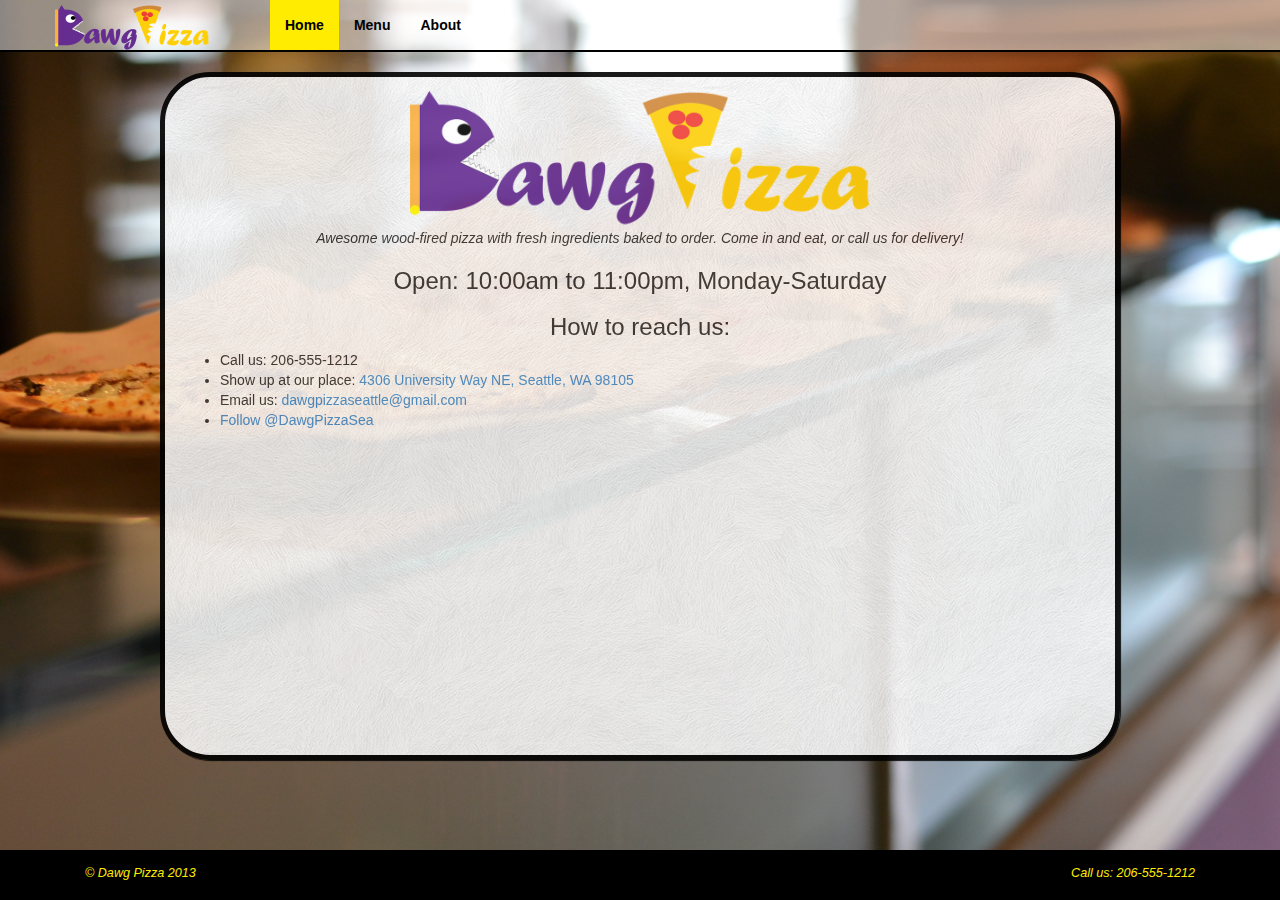
<file: index.html>
<!DOCTYPE html>
<html>
	<head>
		<meta charset="utf-8">
		<meta name="author" content="1124687">
		<meta name="viewport" content="width=device-width, initial-scale=1.0" />
		<link rel="shortcut icon" href="img/pizza_1.png">

		<title>Dawg Pizza</title>

		<link href="dist/css/bootstrap.css" rel="stylesheet">

		<link href="css/styles.css" rel="stylesheet">

	</head>

        <body id="homePage">

                <!-- Fixed navbar -->
                <nav class="navbar navbar-default navbar-static-top" role="navigation">
                        <div class="container">
                                <div class="navbar-header">
                                        <button type="button" class="navbar-toggle" data-toggle="collapse" data-target=".navbar-collapse">
                                                <span class="icon-bar"></span>
                                                <span class="icon-bar"></span>
                                                <span class="icon-bar"></span>
                                        </button>
                                        <a class="navbar-brand" href="index.html"></a>
                                </div>
                                <div class="navbar-collapse collapse">
                                        <ul class="nav navbar-nav">
                                                <li class="active"><a href="index.html">Home</a></li>
                                                <li><a href="menu.html">Menu</a></li>
                                                <li><a href="about.html">About</a></li>
                                        </ul>
                                </div><!--/.nav-collapse -->
                        </div>
                </nav>

                <div class="container maincontainer">
                        <dl>
                                <dt><img src='img/logo.png' alt="Pizza Dawg Logo"></dt>
                                <dd class="motto">Awesome wood-fired pizza with fresh ingredients baked to order. Come in and eat, or call us for delivery!</dd>
                        </dl>                                
                        <h3>Open: 10:00am to 11:00pm, Monday-Saturday</h3>
                        <h3>How to reach us:</h3>
                        <ul>
                                <li>Call us: 206-555-1212</li>
                                <li>Show up at our place: <a href="http://goo.gl/maps/Jvols">4306 University Way NE, Seattle, WA 98105</a></li>
                                <li>Email us: <a href="mailto:dawgpizzaseattle@gmail.com">dawgpizzaseattle@gmail.com</a></li>
                                <li><a href="https://twitter.com/DawgPizzaSea" class="twitter-follow-button" data-show-count="false">Follow @DawgPizzaSea</a><script>!function(d,s,id){var js,fjs=d.getElementsByTagName(s)[0],p=/^http:/.test(d.location)?'http':'https';if(!d.getElementById(id)){js=d.createElement(s);js.id=id;js.src=p+'://platform.twitter.com/widgets.js';fjs.parentNode.insertBefore(js,fjs);}}(document, 'script', 'twitter-wjs');</script></li>
                        </ul>
                        <iframe width="420" height="315" src="http://www.youtube.com/embed/HWL__9yDu8I?rel=0" frameborder="0" allowfullscreen></iframe>
                </div> <!-- /container -->

                <footer class = "navbar navbar-default navbar-fixed-bottom"  id="foot">
                        <div class = "container">
                                <p class = "navbar-text pull-left">© Dawg Pizza 2013</p>
                                <p class = "navbar-text pull-right">Call us: 206-555-1212</p>
                        </div>
                </footer>

		<!-- Bootstrap core JavaScript
		================================================== -->
		<!-- Placed at the end of the document so the pages load faster -->
		<script src="assets/js/jquery.js"></script>
		<script src="dist/js/bootstrap.min.js"></script>
	</body>
</html>
</file>
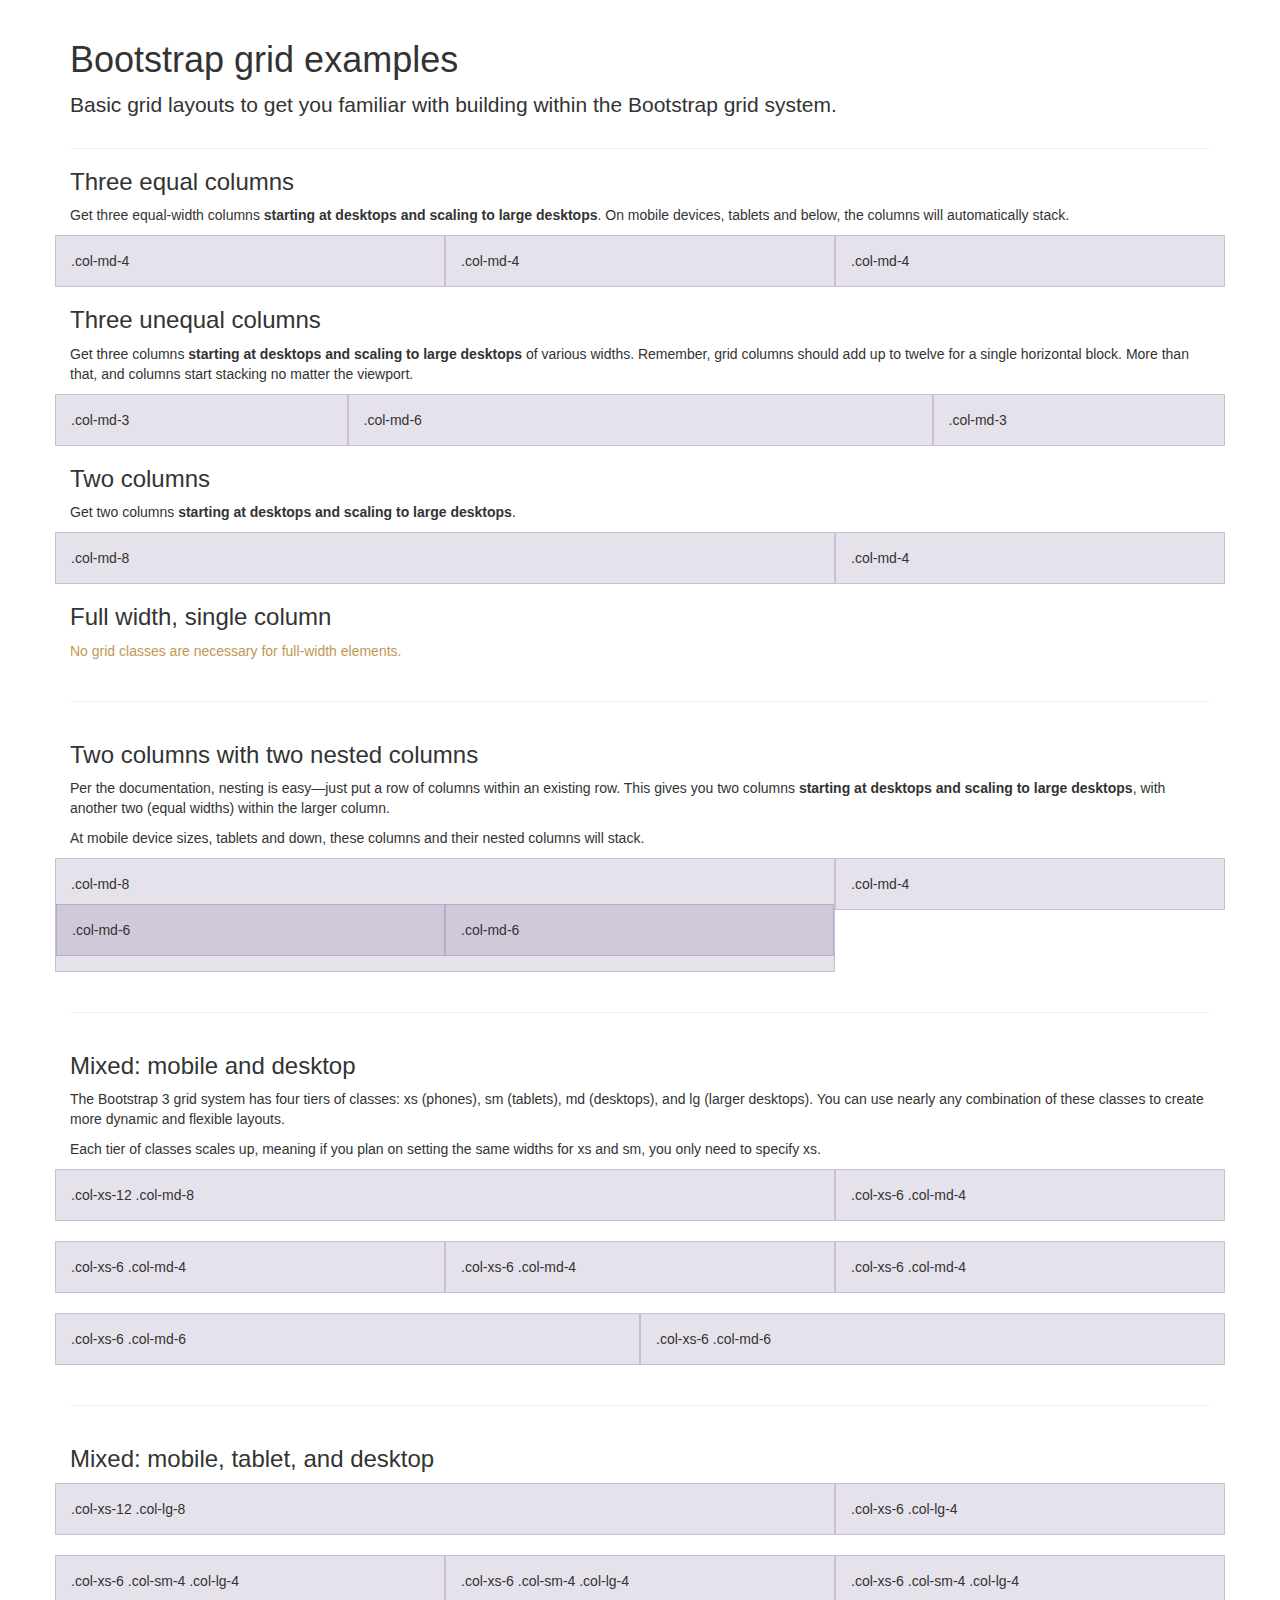
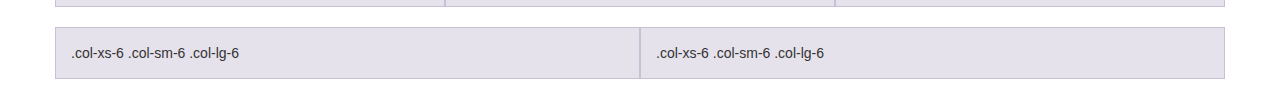
<file: examples/grid/index.html>
<!DOCTYPE html>
<html lang="en">
  <head>
    <meta charset="utf-8">
    <meta name="viewport" content="width=device-width, initial-scale=1.0">
    <meta name="description" content="">
    <meta name="author" content="">
    <link rel="shortcut icon" href="../../assets/ico/favicon.png">

    <title>Grid Template for Bootstrap</title>

    <!-- Bootstrap core CSS -->
    <link href="../../dist/css/bootstrap.css" rel="stylesheet">

    <!-- Custom styles for this template -->
    <link href="grid.css" rel="stylesheet">

    <!-- HTML5 shim and Respond.js IE8 support of HTML5 elements and media queries -->
    <!--[if lt IE 9]>
      <script src="../../assets/js/html5shiv.js"></script>
      <script src="../../assets/js/respond.min.js"></script>
    <![endif]-->
  </head>

  <body>
    <div class="container">

      <div class="page-header">
        <h1>Bootstrap grid examples</h1>
        <p class="lead">Basic grid layouts to get you familiar with building within the Bootstrap grid system.</p>
      </div>

      <h3>Three equal columns</h3>
      <p>Get three equal-width columns <strong>starting at desktops and scaling to large desktops</strong>. On mobile devices, tablets and below, the columns will automatically stack.</p>
      <div class="row">
        <div class="col-md-4">.col-md-4</div>
        <div class="col-md-4">.col-md-4</div>
        <div class="col-md-4">.col-md-4</div>
      </div>

      <h3>Three unequal columns</h3>
      <p>Get three columns <strong>starting at desktops and scaling to large desktops</strong> of various widths. Remember, grid columns should add up to twelve for a single horizontal block. More than that, and columns start stacking no matter the viewport.</p>
      <div class="row">
        <div class="col-md-3">.col-md-3</div>
        <div class="col-md-6">.col-md-6</div>
        <div class="col-md-3">.col-md-3</div>
      </div>

      <h3>Two columns</h3>
      <p>Get two columns <strong>starting at desktops and scaling to large desktops</strong>.</p>
      <div class="row">
        <div class="col-md-8">.col-md-8</div>
        <div class="col-md-4">.col-md-4</div>
      </div>

      <h3>Full width, single column</h3>
      <p class="text-warning">No grid classes are necessary for full-width elements.</p>

      <hr>

      <h3>Two columns with two nested columns</h3>
      <p>Per the documentation, nesting is easy—just put a row of columns within an existing row. This gives you two columns <strong>starting at desktops and scaling to large desktops</strong>, with another two (equal widths) within the larger column.</p>
      <p>At mobile device sizes, tablets and down, these columns and their nested columns will stack.</p>
      <div class="row">
        <div class="col-md-8">
          .col-md-8
          <div class="row">
            <div class="col-md-6">.col-md-6</div>
            <div class="col-md-6">.col-md-6</div>
          </div>
        </div>
        <div class="col-md-4">.col-md-4</div>
      </div>

      <hr>

      <h3>Mixed: mobile and desktop</h3>
      <p>The Bootstrap 3 grid system has four tiers of classes: xs (phones), sm (tablets), md (desktops), and lg (larger desktops). You can use nearly any combination of these classes to create more dynamic and flexible layouts.</p>
      <p>Each tier of classes scales up, meaning if you plan on setting the same widths for xs and sm, you only need to specify xs.</p>
      <div class="row">
        <div class="col-xs-12 col-md-8">.col-xs-12 .col-md-8</div>
        <div class="col-xs-6 col-md-4">.col-xs-6 .col-md-4</div>
      </div>
      <div class="row">
        <div class="col-xs-6 col-md-4">.col-xs-6 .col-md-4</div>
        <div class="col-xs-6 col-md-4">.col-xs-6 .col-md-4</div>
        <div class="col-xs-6 col-md-4">.col-xs-6 .col-md-4</div>
      </div>
      <div class="row">
        <div class="col-xs-6 col-md-6">.col-xs-6 .col-md-6</div>
        <div class="col-xs-6 col-md-6">.col-xs-6 .col-md-6</div>
      </div>

      <hr>

      <h3>Mixed: mobile, tablet, and desktop</h3>
      <p></p>
      <div class="row">
        <div class="col-xs-12 col-sm-8 col-lg-8">.col-xs-12 .col-lg-8</div>
        <div class="col-xs-6 col-sm-4 col-lg-4">.col-xs-6 .col-lg-4</div>
      </div>
      <div class="row">
        <div class="col-xs-6 col-sm-4 col-lg-4">.col-xs-6 .col-sm-4 .col-lg-4</div>
        <div class="col-xs-6 col-sm-4 col-lg-4">.col-xs-6 .col-sm-4 .col-lg-4</div>
        <div class="col-xs-6 col-sm-4 col-lg-4">.col-xs-6 .col-sm-4 .col-lg-4</div>
      </div>
      <div class="row">
        <div class="col-xs-6 col-sm-6 col-lg-6">.col-xs-6 .col-sm-6 .col-lg-6</div>
        <div class="col-xs-6 col-sm-6 col-lg-6">.col-xs-6 .col-sm-6 .col-lg-6</div>
      </div>

    </div> <!-- /container -->


    <!-- Bootstrap core JavaScript
    ================================================== -->
    <!-- Placed at the end of the document so the pages load faster -->
  </body>
</html>
</file>
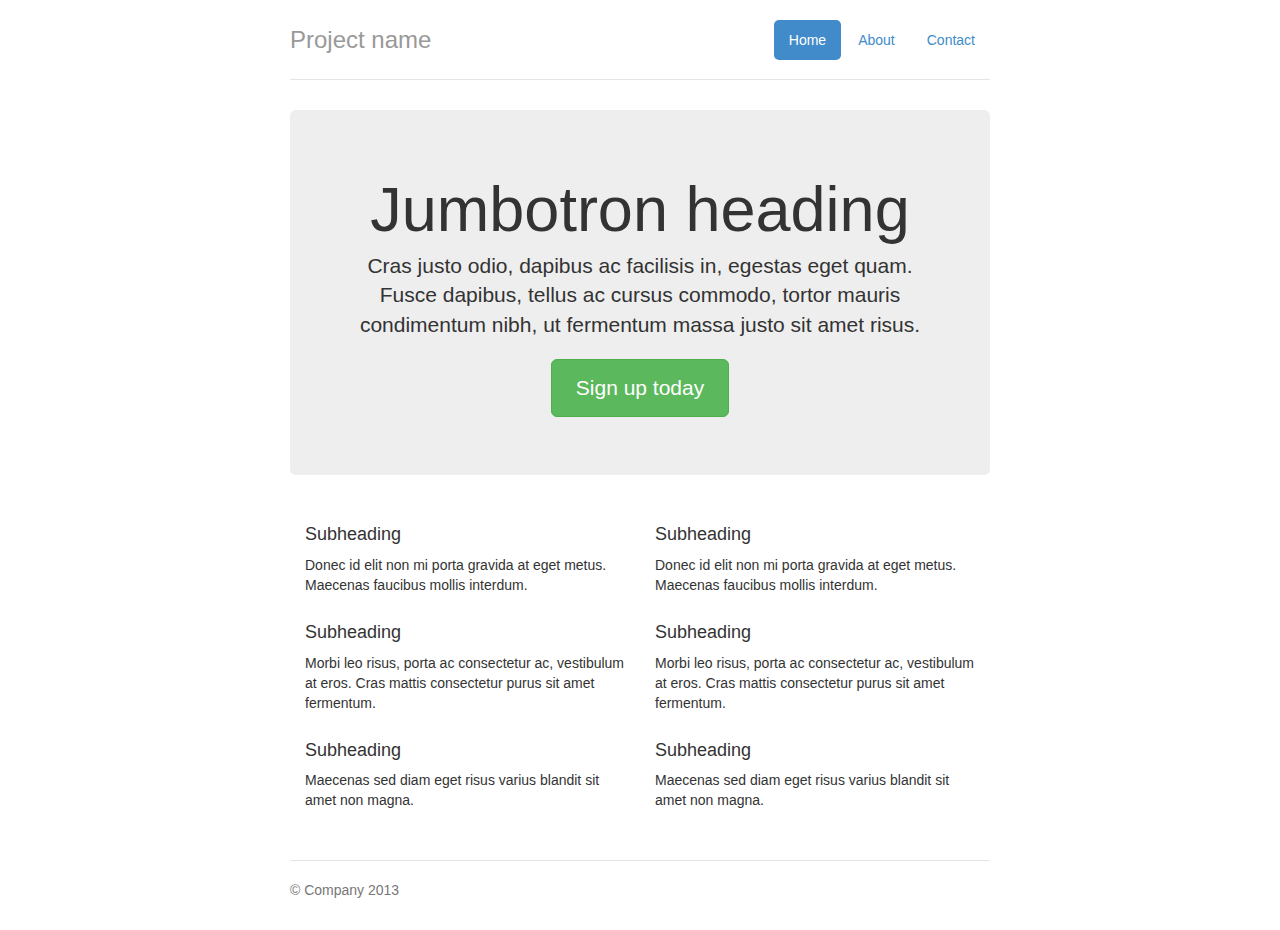
<file: examples/jumbotron-narrow/index.html>
<!DOCTYPE html>
<html lang="en">
  <head>
    <meta charset="utf-8">
    <meta name="viewport" content="width=device-width, initial-scale=1.0">
    <meta name="description" content="">
    <meta name="author" content="">
    <link rel="shortcut icon" href="../../assets/ico/favicon.png">

    <title>Narrow Jumbotron Template for Bootstrap</title>

    <!-- Bootstrap core CSS -->
    <link href="../../dist/css/bootstrap.css" rel="stylesheet">

    <!-- Custom styles for this template -->
    <link href="jumbotron-narrow.css" rel="stylesheet">

    <!-- HTML5 shim and Respond.js IE8 support of HTML5 elements and media queries -->
    <!--[if lt IE 9]>
      <script src="../../assets/js/html5shiv.js"></script>
      <script src="../../assets/js/respond.min.js"></script>
    <![endif]-->
  </head>

  <body>

    <div class="container">
      <div class="header">
        <ul class="nav nav-pills pull-right">
          <li class="active"><a href="#">Home</a></li>
          <li><a href="#">About</a></li>
          <li><a href="#">Contact</a></li>
        </ul>
        <h3 class="text-muted">Project name</h3>
      </div>

      <div class="jumbotron">
        <h1>Jumbotron heading</h1>
        <p class="lead">Cras justo odio, dapibus ac facilisis in, egestas eget quam. Fusce dapibus, tellus ac cursus commodo, tortor mauris condimentum nibh, ut fermentum massa justo sit amet risus.</p>
        <p><a class="btn btn-lg btn-success" href="#">Sign up today</a></p>
      </div>

      <div class="row marketing">
        <div class="col-lg-6">
          <h4>Subheading</h4>
          <p>Donec id elit non mi porta gravida at eget metus. Maecenas faucibus mollis interdum.</p>

          <h4>Subheading</h4>
          <p>Morbi leo risus, porta ac consectetur ac, vestibulum at eros. Cras mattis consectetur purus sit amet fermentum.</p>

          <h4>Subheading</h4>
          <p>Maecenas sed diam eget risus varius blandit sit amet non magna.</p>
        </div>

        <div class="col-lg-6">
          <h4>Subheading</h4>
          <p>Donec id elit non mi porta gravida at eget metus. Maecenas faucibus mollis interdum.</p>

          <h4>Subheading</h4>
          <p>Morbi leo risus, porta ac consectetur ac, vestibulum at eros. Cras mattis consectetur purus sit amet fermentum.</p>

          <h4>Subheading</h4>
          <p>Maecenas sed diam eget risus varius blandit sit amet non magna.</p>
        </div>
      </div>

      <div class="footer">
        <p>&copy; Company 2013</p>
      </div>

    </div> <!-- /container -->


    <!-- Bootstrap core JavaScript
    ================================================== -->
    <!-- Placed at the end of the document so the pages load faster -->
  </body>
</html>
</file>
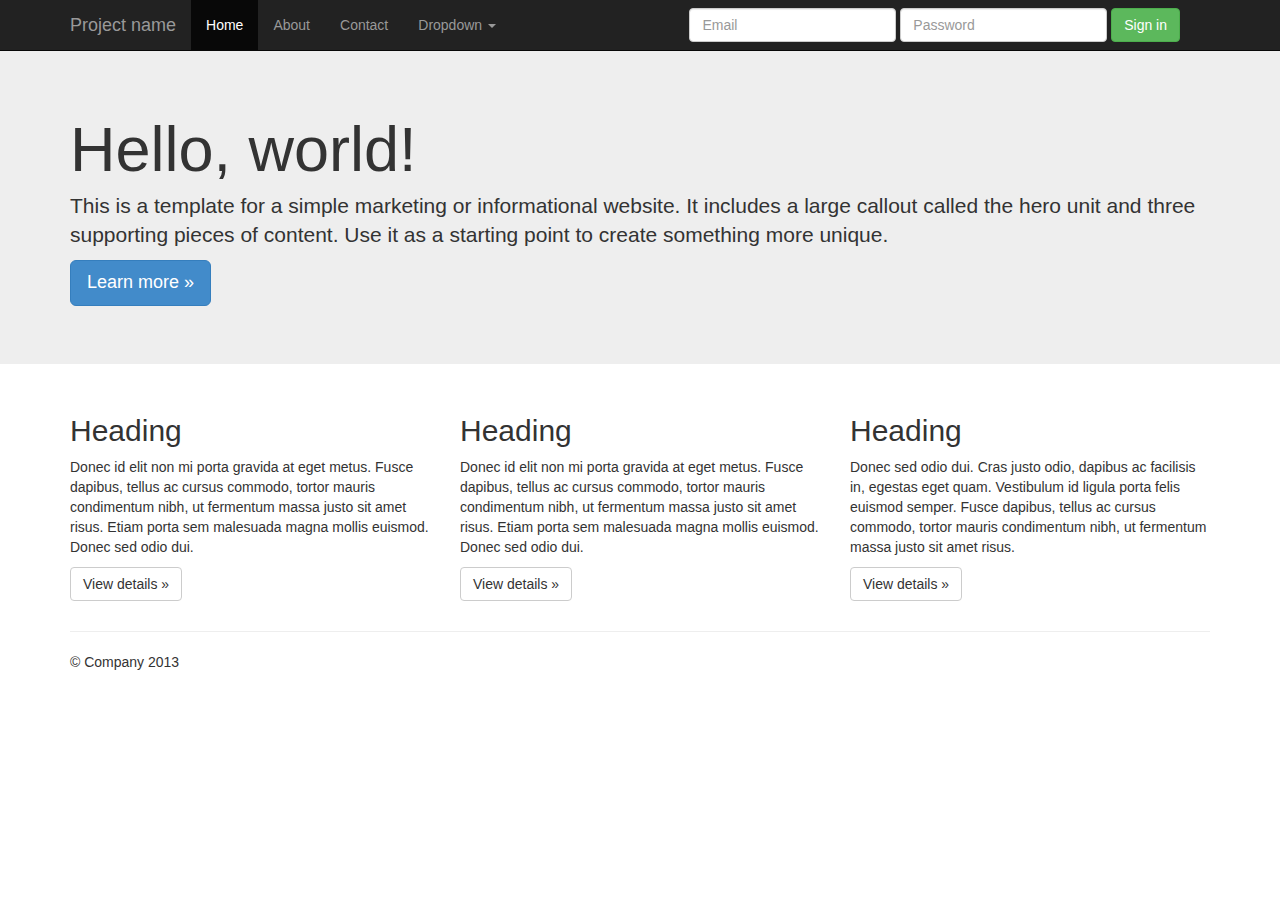
<file: examples/jumbotron/index.html>
<!DOCTYPE html>
<html lang="en">
  <head>
    <meta charset="utf-8">
    <meta name="viewport" content="width=device-width, initial-scale=1.0">
    <meta name="description" content="">
    <meta name="author" content="">
    <link rel="shortcut icon" href="../../assets/ico/favicon.png">

    <title>Jumbotron Template for Bootstrap</title>

    <!-- Bootstrap core CSS -->
    <link href="../../dist/css/bootstrap.css" rel="stylesheet">

    <!-- Custom styles for this template -->
    <link href="jumbotron.css" rel="stylesheet">

    <!-- HTML5 shim and Respond.js IE8 support of HTML5 elements and media queries -->
    <!--[if lt IE 9]>
      <script src="../../assets/js/html5shiv.js"></script>
      <script src="../../assets/js/respond.min.js"></script>
    <![endif]-->
  </head>

  <body>

    <div class="navbar navbar-inverse navbar-fixed-top">
      <div class="container">
        <div class="navbar-header">
          <button type="button" class="navbar-toggle" data-toggle="collapse" data-target=".navbar-collapse">
            <span class="icon-bar"></span>
            <span class="icon-bar"></span>
            <span class="icon-bar"></span>
          </button>
          <a class="navbar-brand" href="#">Project name</a>
        </div>
        <div class="navbar-collapse collapse">
          <ul class="nav navbar-nav">
            <li class="active"><a href="#">Home</a></li>
            <li><a href="#about">About</a></li>
            <li><a href="#contact">Contact</a></li>
            <li class="dropdown">
              <a href="#" class="dropdown-toggle" data-toggle="dropdown">Dropdown <b class="caret"></b></a>
              <ul class="dropdown-menu">
                <li><a href="#">Action</a></li>
                <li><a href="#">Another action</a></li>
                <li><a href="#">Something else here</a></li>
                <li class="divider"></li>
                <li class="dropdown-header">Nav header</li>
                <li><a href="#">Separated link</a></li>
                <li><a href="#">One more separated link</a></li>
              </ul>
            </li>
          </ul>
          <form class="navbar-form navbar-right">
            <div class="form-group">
              <input type="text" placeholder="Email" class="form-control">
            </div>
            <div class="form-group">
              <input type="password" placeholder="Password" class="form-control">
            </div>
            <button type="submit" class="btn btn-success">Sign in</button>
          </form>
        </div><!--/.navbar-collapse -->
      </div>
    </div>

    <!-- Main jumbotron for a primary marketing message or call to action -->
    <div class="jumbotron">
      <div class="container">
        <h1>Hello, world!</h1>
        <p>This is a template for a simple marketing or informational website. It includes a large callout called the hero unit and three supporting pieces of content. Use it as a starting point to create something more unique.</p>
        <p><a class="btn btn-primary btn-lg">Learn more &raquo;</a></p>
      </div>
    </div>

    <div class="container">
      <!-- Example row of columns -->
      <div class="row">
        <div class="col-lg-4">
          <h2>Heading</h2>
          <p>Donec id elit non mi porta gravida at eget metus. Fusce dapibus, tellus ac cursus commodo, tortor mauris condimentum nibh, ut fermentum massa justo sit amet risus. Etiam porta sem malesuada magna mollis euismod. Donec sed odio dui. </p>
          <p><a class="btn btn-default" href="#">View details &raquo;</a></p>
        </div>
        <div class="col-lg-4">
          <h2>Heading</h2>
          <p>Donec id elit non mi porta gravida at eget metus. Fusce dapibus, tellus ac cursus commodo, tortor mauris condimentum nibh, ut fermentum massa justo sit amet risus. Etiam porta sem malesuada magna mollis euismod. Donec sed odio dui. </p>
          <p><a class="btn btn-default" href="#">View details &raquo;</a></p>
       </div>
        <div class="col-lg-4">
          <h2>Heading</h2>
          <p>Donec sed odio dui. Cras justo odio, dapibus ac facilisis in, egestas eget quam. Vestibulum id ligula porta felis euismod semper. Fusce dapibus, tellus ac cursus commodo, tortor mauris condimentum nibh, ut fermentum massa justo sit amet risus.</p>
          <p><a class="btn btn-default" href="#">View details &raquo;</a></p>
        </div>
      </div>

      <hr>

      <footer>
        <p>&copy; Company 2013</p>
      </footer>
    </div> <!-- /container -->


    <!-- Bootstrap core JavaScript
    ================================================== -->
    <!-- Placed at the end of the document so the pages load faster -->
    <script src="../../assets/js/jquery.js"></script>
    <script src="../../dist/js/bootstrap.min.js"></script>
  </body>
</html>
</file>
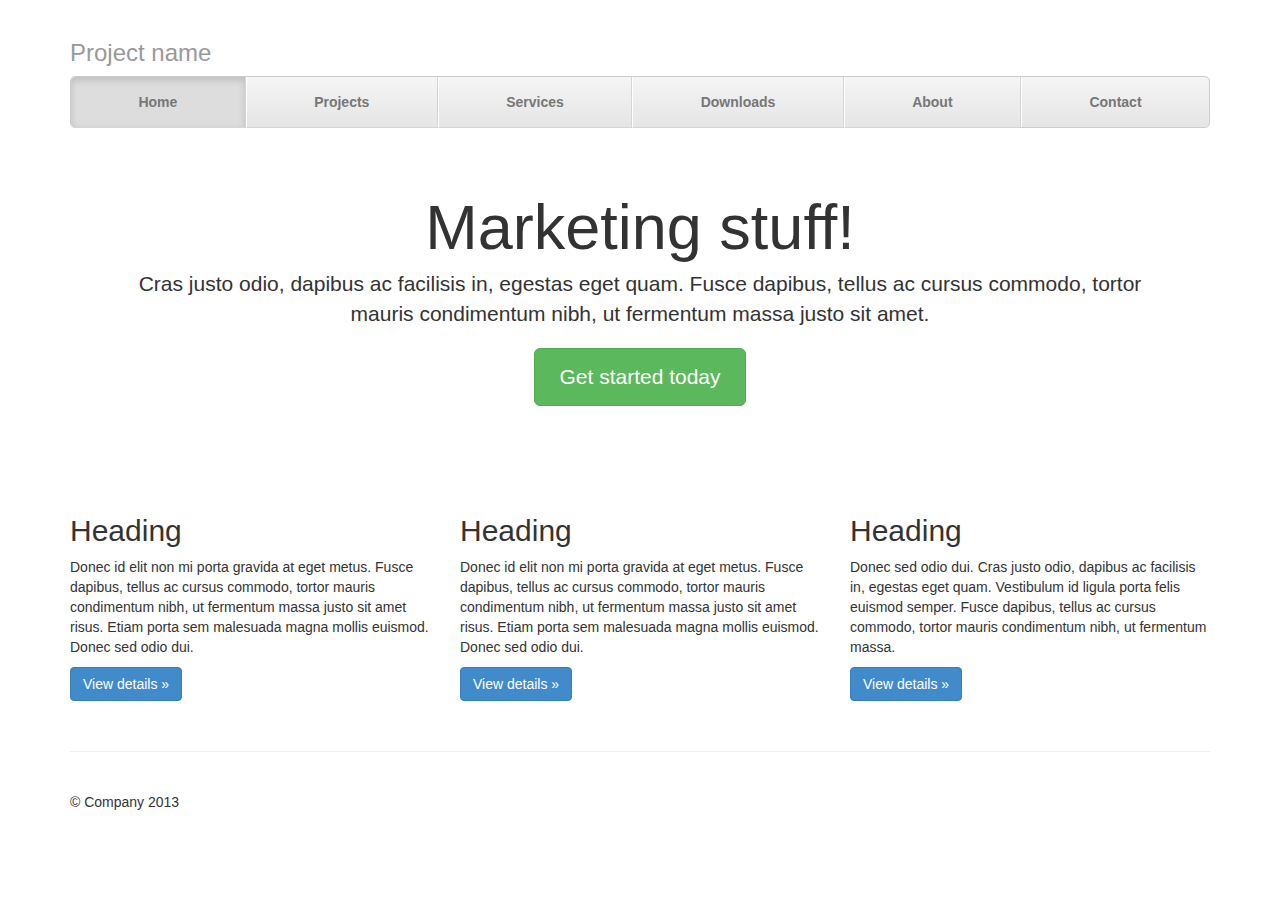
<file: examples/justified-nav/index.html>
<!DOCTYPE html>
<html lang="en">
  <head>
    <meta charset="utf-8">
    <meta name="viewport" content="width=device-width, initial-scale=1.0">
    <meta name="description" content="">
    <meta name="author" content="">
    <link rel="shortcut icon" href="../../assets/ico/favicon.png">

    <title>Justified Nav Template for Bootstrap</title>

    <!-- Bootstrap core CSS -->
    <link href="../../dist/css/bootstrap.css" rel="stylesheet">

    <!-- Custom styles for this template -->
    <link href="justified-nav.css" rel="stylesheet">

    <!-- HTML5 shim and Respond.js IE8 support of HTML5 elements and media queries -->
    <!--[if lt IE 9]>
      <script src="../../assets/js/html5shiv.js"></script>
      <script src="../../assets/js/respond.min.js"></script>
    <![endif]-->
  </head>

  <body>

    <div class="container">

      <div class="masthead">
        <h3 class="text-muted">Project name</h3>
        <ul class="nav nav-justified">
          <li class="active"><a href="#">Home</a></li>
          <li><a href="#">Projects</a></li>
          <li><a href="#">Services</a></li>
          <li><a href="#">Downloads</a></li>
          <li><a href="#">About</a></li>
          <li><a href="#">Contact</a></li>
        </ul>
      </div>

      <!-- Jumbotron -->
      <div class="jumbotron">
        <h1>Marketing stuff!</h1>
        <p class="lead">Cras justo odio, dapibus ac facilisis in, egestas eget quam. Fusce dapibus, tellus ac cursus commodo, tortor mauris condimentum nibh, ut fermentum massa justo sit amet.</p>
        <p><a class="btn btn-lg btn-success" href="#">Get started today</a></p>
      </div>

      <!-- Example row of columns -->
      <div class="row">
        <div class="col-lg-4">
          <h2>Heading</h2>
          <p>Donec id elit non mi porta gravida at eget metus. Fusce dapibus, tellus ac cursus commodo, tortor mauris condimentum nibh, ut fermentum massa justo sit amet risus. Etiam porta sem malesuada magna mollis euismod. Donec sed odio dui. </p>
          <p><a class="btn btn-primary" href="#">View details &raquo;</a></p>
        </div>
        <div class="col-lg-4">
          <h2>Heading</h2>
          <p>Donec id elit non mi porta gravida at eget metus. Fusce dapibus, tellus ac cursus commodo, tortor mauris condimentum nibh, ut fermentum massa justo sit amet risus. Etiam porta sem malesuada magna mollis euismod. Donec sed odio dui. </p>
          <p><a class="btn btn-primary" href="#">View details &raquo;</a></p>
       </div>
        <div class="col-lg-4">
          <h2>Heading</h2>
          <p>Donec sed odio dui. Cras justo odio, dapibus ac facilisis in, egestas eget quam. Vestibulum id ligula porta felis euismod semper. Fusce dapibus, tellus ac cursus commodo, tortor mauris condimentum nibh, ut fermentum massa.</p>
          <p><a class="btn btn-primary" href="#">View details &raquo;</a></p>
        </div>
      </div>

      <!-- Site footer -->
      <div class="footer">
        <p>&copy; Company 2013</p>
      </div>

    </div> <!-- /container -->


    <!-- Bootstrap core JavaScript
    ================================================== -->
    <!-- Placed at the end of the document so the pages load faster -->
  </body>
</html>
</file>
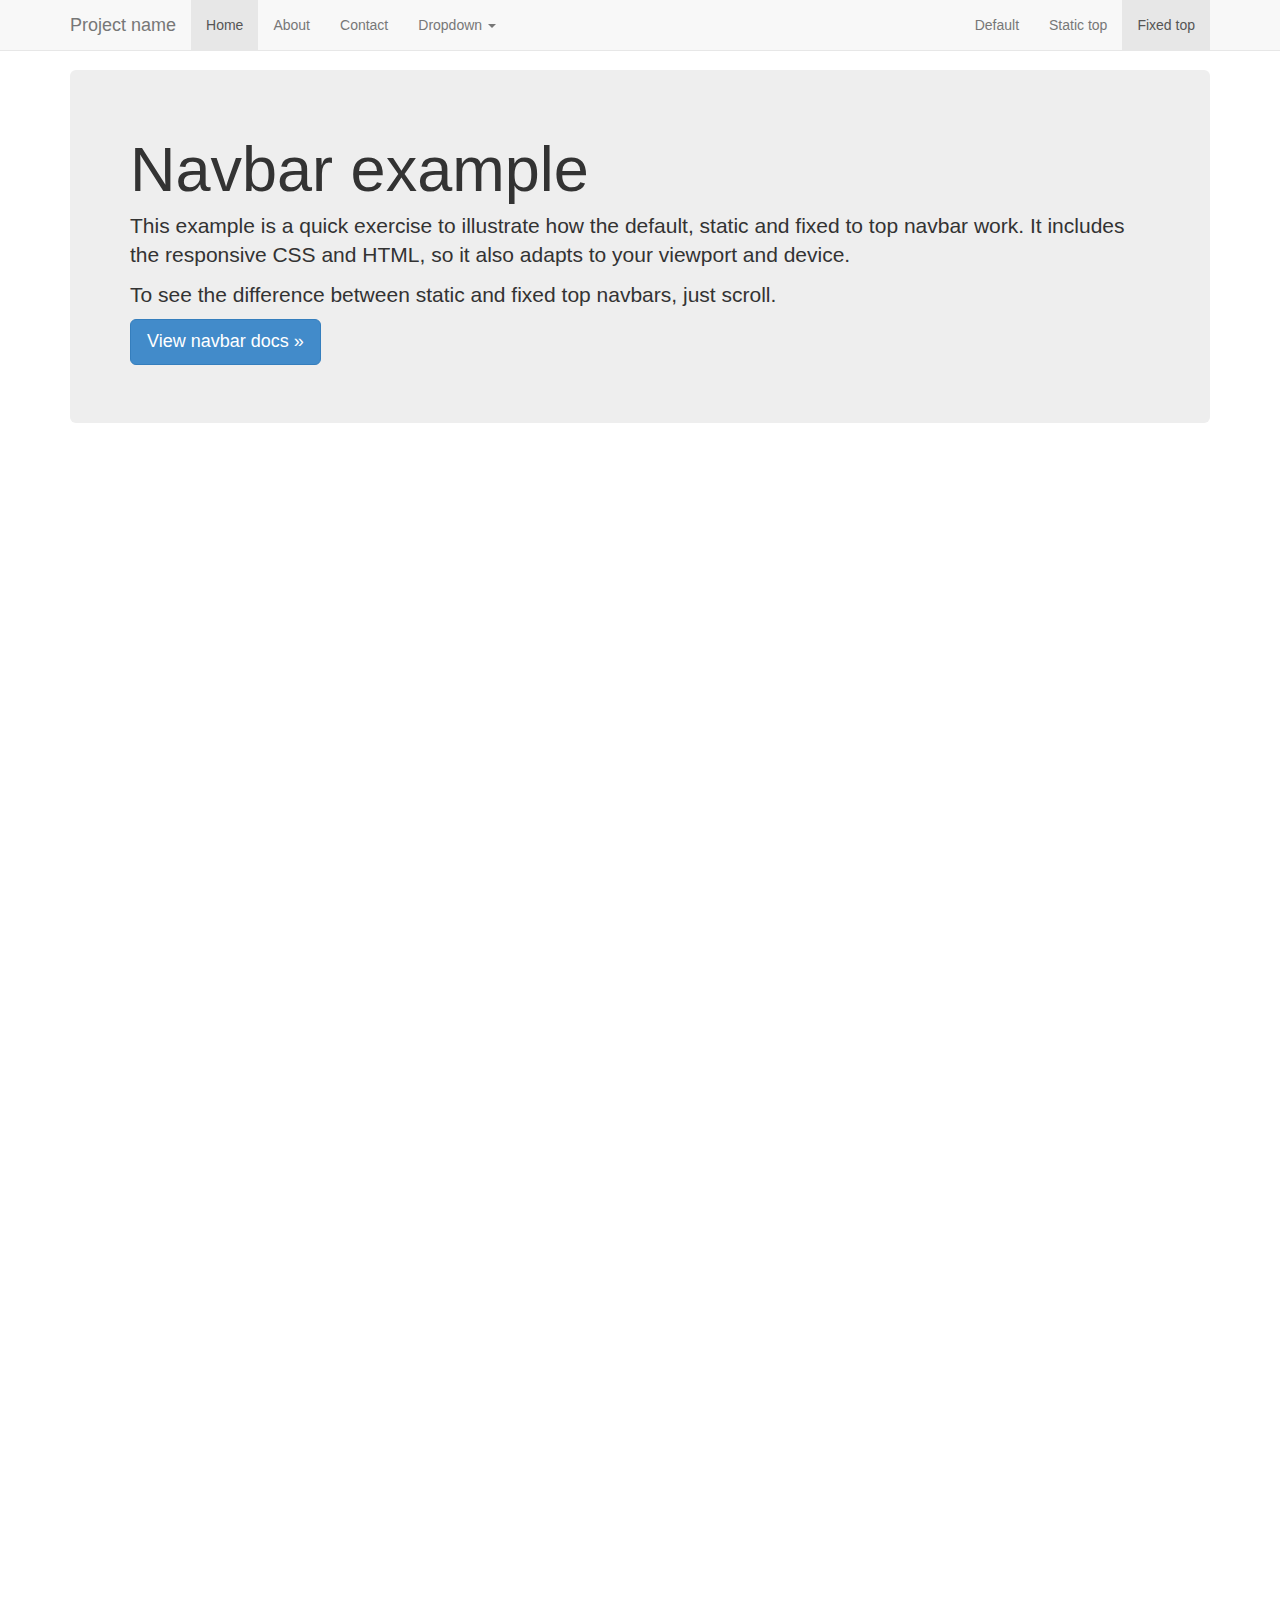
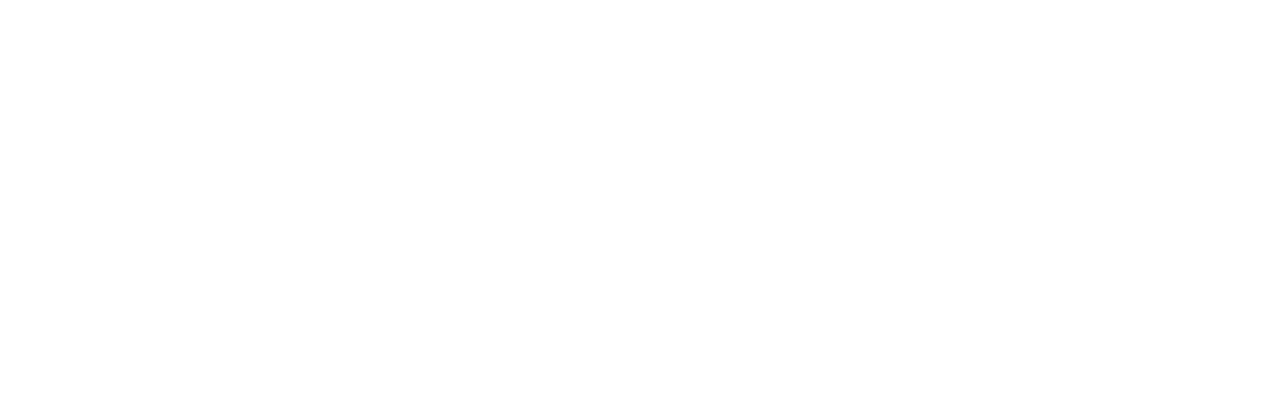
<file: examples/navbar-fixed-top/index.html>
<!DOCTYPE html>
<html lang="en">
  <head>
    <meta charset="utf-8">
    <meta name="viewport" content="width=device-width, initial-scale=1.0">
    <meta name="description" content="">
    <meta name="author" content="">
    <link rel="shortcut icon" href="../../assets/ico/favicon.png">

    <title>Fixed Top Navbar Example for Bootstrap</title>

    <!-- Bootstrap core CSS -->
    <link href="../../dist/css/bootstrap.css" rel="stylesheet">

    <!-- Custom styles for this template -->
    <link href="navbar-fixed-top.css" rel="stylesheet">

    <!-- HTML5 shim and Respond.js IE8 support of HTML5 elements and media queries -->
    <!--[if lt IE 9]>
      <script src="../../assets/js/html5shiv.js"></script>
      <script src="../../assets/js/respond.min.js"></script>
    <![endif]-->
  </head>

  <body>

    <!-- Fixed navbar -->
    <div class="navbar navbar-default navbar-fixed-top">
      <div class="container">
        <div class="navbar-header">
          <button type="button" class="navbar-toggle" data-toggle="collapse" data-target=".navbar-collapse">
            <span class="icon-bar"></span>
            <span class="icon-bar"></span>
            <span class="icon-bar"></span>
          </button>
          <a class="navbar-brand" href="#">Project name</a>
        </div>
        <div class="navbar-collapse collapse">
          <ul class="nav navbar-nav">
            <li class="active"><a href="#">Home</a></li>
            <li><a href="#about">About</a></li>
            <li><a href="#contact">Contact</a></li>
            <li class="dropdown">
              <a href="#" class="dropdown-toggle" data-toggle="dropdown">Dropdown <b class="caret"></b></a>
              <ul class="dropdown-menu">
                <li><a href="#">Action</a></li>
                <li><a href="#">Another action</a></li>
                <li><a href="#">Something else here</a></li>
                <li class="divider"></li>
                <li class="dropdown-header">Nav header</li>
                <li><a href="#">Separated link</a></li>
                <li><a href="#">One more separated link</a></li>
              </ul>
            </li>
          </ul>
          <ul class="nav navbar-nav navbar-right">
            <li><a href="../navbar/">Default</a></li>
            <li><a href="../navbar-static-top/">Static top</a></li>
            <li class="active"><a href="./">Fixed top</a></li>
          </ul>
        </div><!--/.nav-collapse -->
      </div>
    </div>

    <div class="container">

      <!-- Main component for a primary marketing message or call to action -->
      <div class="jumbotron">
        <h1>Navbar example</h1>
        <p>This example is a quick exercise to illustrate how the default, static and fixed to top navbar work. It includes the responsive CSS and HTML, so it also adapts to your viewport and device.</p>
        <p>To see the difference between static and fixed top navbars, just scroll.</p>
        <p>
          <a class="btn btn-lg btn-primary" href="../../components/#navbar">View navbar docs &raquo;</a>
        </p>
      </div>

    </div> <!-- /container -->


    <!-- Bootstrap core JavaScript
    ================================================== -->
    <!-- Placed at the end of the document so the pages load faster -->
    <script src="../../assets/js/jquery.js"></script>
    <script src="../../dist/js/bootstrap.min.js"></script>
  </body>
</html>
</file>
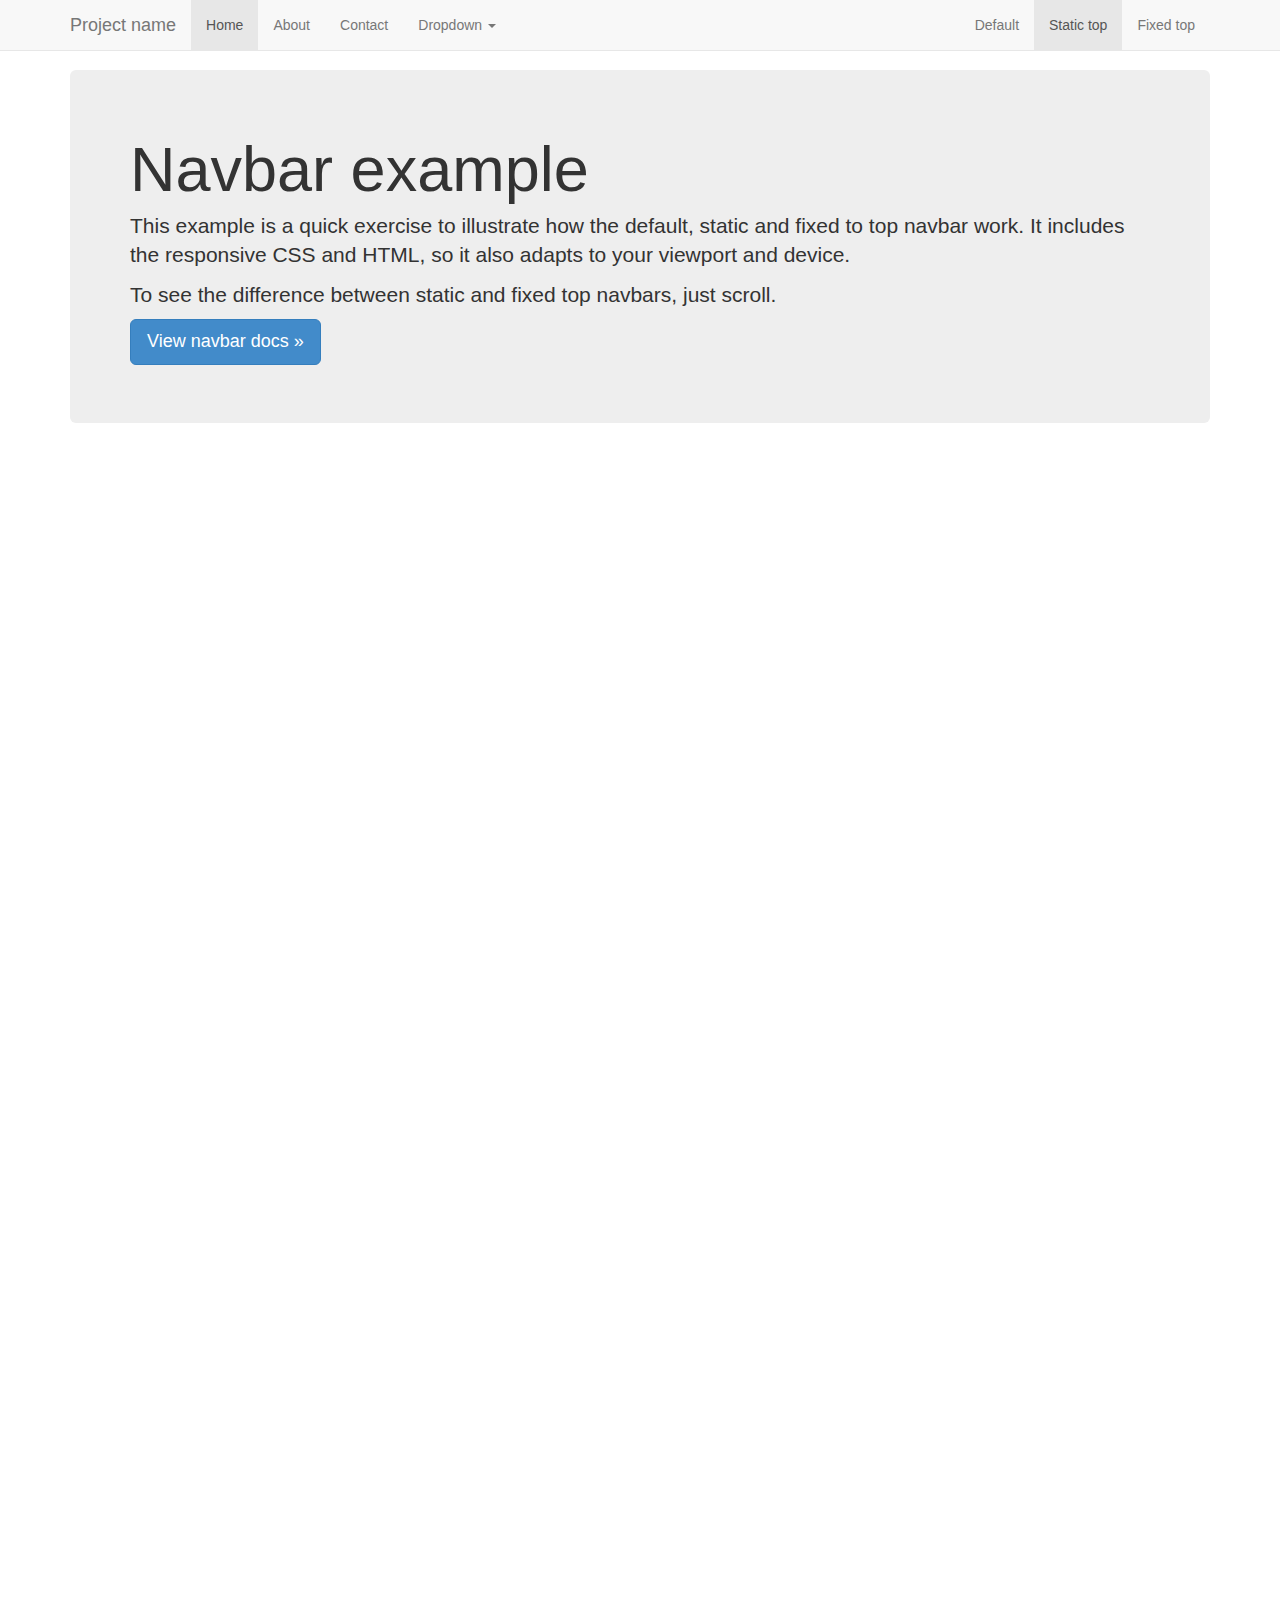
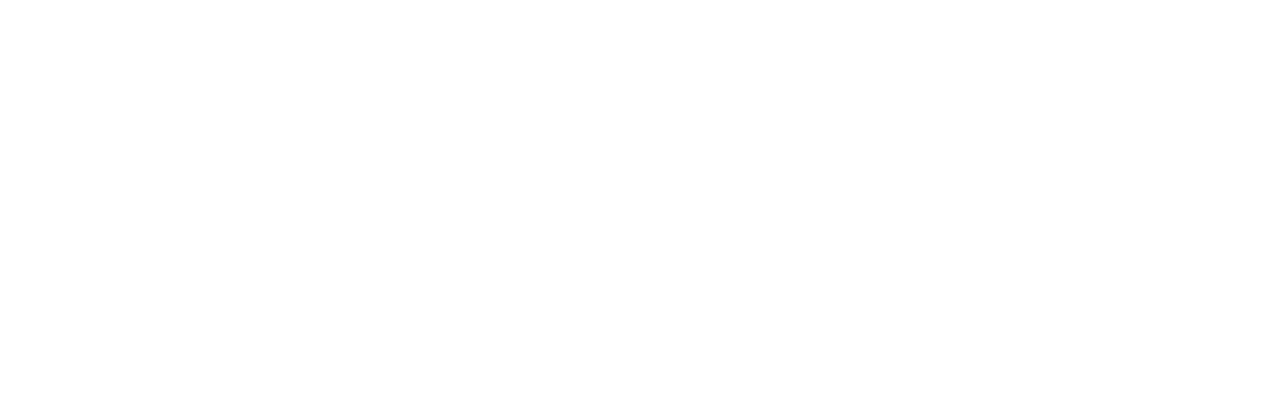
<file: examples/navbar-static-top/index.html>
<!DOCTYPE html>
<html lang="en">
  <head>
    <meta charset="utf-8">
    <meta name="viewport" content="width=device-width, initial-scale=1.0">
    <meta name="description" content="">
    <meta name="author" content="">
    <link rel="shortcut icon" href="../../assets/ico/favicon.png">

    <title>Static Top Navbar Example for Bootstrap</title>

    <!-- Bootstrap core CSS -->
    <link href="../../dist/css/bootstrap.css" rel="stylesheet">

    <!-- Custom styles for this template -->
    <link href="navbar-static-top.css" rel="stylesheet">

    <!-- HTML5 shim and Respond.js IE8 support of HTML5 elements and media queries -->
    <!--[if lt IE 9]>
      <script src="../../assets/js/html5shiv.js"></script>
      <script src="../../assets/js/respond.min.js"></script>
    <![endif]-->
  </head>

  <body>

    <!-- Static navbar -->
    <div class="navbar navbar-default navbar-static-top">
      <div class="container">
        <div class="navbar-header">
          <button type="button" class="navbar-toggle" data-toggle="collapse" data-target=".navbar-collapse">
            <span class="icon-bar"></span>
            <span class="icon-bar"></span>
            <span class="icon-bar"></span>
          </button>
          <a class="navbar-brand" href="#">Project name</a>
        </div>
        <div class="navbar-collapse collapse">
          <ul class="nav navbar-nav">
            <li class="active"><a href="#">Home</a></li>
            <li><a href="#about">About</a></li>
            <li><a href="#contact">Contact</a></li>
            <li class="dropdown">
              <a href="#" class="dropdown-toggle" data-toggle="dropdown">Dropdown <b class="caret"></b></a>
              <ul class="dropdown-menu">
                <li><a href="#">Action</a></li>
                <li><a href="#">Another action</a></li>
                <li><a href="#">Something else here</a></li>
                <li class="divider"></li>
                <li class="dropdown-header">Nav header</li>
                <li><a href="#">Separated link</a></li>
                <li><a href="#">One more separated link</a></li>
              </ul>
            </li>
          </ul>
          <ul class="nav navbar-nav navbar-right">
            <li><a href="../navbar/">Default</a></li>
            <li class="active"><a href="./">Static top</a></li>
            <li><a href="../navbar-fixed-top/">Fixed top</a></li>
          </ul>
        </div><!--/.nav-collapse -->
      </div>
    </div>


    <div class="container">

      <!-- Main component for a primary marketing message or call to action -->
      <div class="jumbotron">
        <h1>Navbar example</h1>
        <p>This example is a quick exercise to illustrate how the default, static and fixed to top navbar work. It includes the responsive CSS and HTML, so it also adapts to your viewport and device.</p>
        <p>To see the difference between static and fixed top navbars, just scroll.</p>
        <p>
          <a class="btn btn-lg btn-primary" href="../../components/#navbar">View navbar docs &raquo;</a>
        </p>
      </div>

    </div> <!-- /container -->


    <!-- Bootstrap core JavaScript
    ================================================== -->
    <!-- Placed at the end of the document so the pages load faster -->
    <script src="../../assets/js/jquery.js"></script>
    <script src="../../dist/js/bootstrap.min.js"></script>
  </body>
</html>
</file>
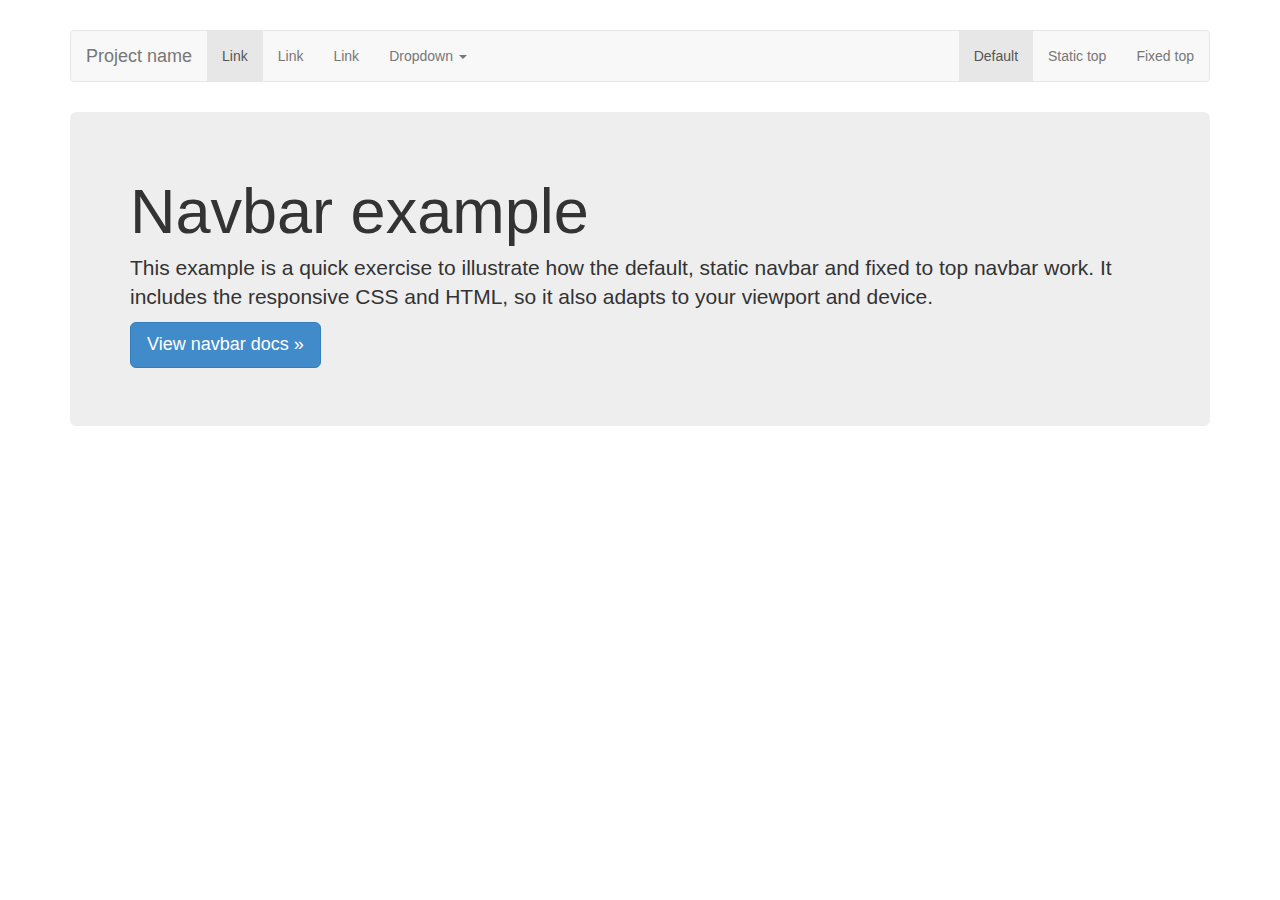
<file: examples/navbar/index.html>
<!DOCTYPE html>
<html lang="en">
  <head>
    <meta charset="utf-8">
    <meta name="viewport" content="width=device-width, initial-scale=1.0">
    <meta name="description" content="">
    <meta name="author" content="">
    <link rel="shortcut icon" href="../../assets/ico/favicon.png">

    <title>Navbar Template for Bootstrap</title>

    <!-- Bootstrap core CSS -->
    <link href="../../dist/css/bootstrap.css" rel="stylesheet">

    <!-- Custom styles for this template -->
    <link href="navbar.css" rel="stylesheet">

    <!-- HTML5 shim and Respond.js IE8 support of HTML5 elements and media queries -->
    <!--[if lt IE 9]>
      <script src="../../assets/js/html5shiv.js"></script>
      <script src="../../assets/js/respond.min.js"></script>
    <![endif]-->
  </head>

  <body>

    <div class="container">

      <!-- Static navbar -->
      <div class="navbar navbar-default">
        <div class="navbar-header">
          <button type="button" class="navbar-toggle" data-toggle="collapse" data-target=".navbar-collapse">
            <span class="icon-bar"></span>
            <span class="icon-bar"></span>
            <span class="icon-bar"></span>
          </button>
          <a class="navbar-brand" href="#">Project name</a>
        </div>
        <div class="navbar-collapse collapse">
          <ul class="nav navbar-nav">
            <li class="active"><a href="#">Link</a></li>
            <li><a href="#">Link</a></li>
            <li><a href="#">Link</a></li>
            <li class="dropdown">
              <a href="#" class="dropdown-toggle" data-toggle="dropdown">Dropdown <b class="caret"></b></a>
              <ul class="dropdown-menu">
                <li><a href="#">Action</a></li>
                <li><a href="#">Another action</a></li>
                <li><a href="#">Something else here</a></li>
                <li class="divider"></li>
                <li class="dropdown-header">Nav header</li>
                <li><a href="#">Separated link</a></li>
                <li><a href="#">One more separated link</a></li>
              </ul>
            </li>
          </ul>
          <ul class="nav navbar-nav navbar-right">
            <li class="active"><a href="./">Default</a></li>
            <li><a href="../navbar-static-top/">Static top</a></li>
            <li><a href="../navbar-fixed-top/">Fixed top</a></li>
          </ul>
        </div><!--/.nav-collapse -->
      </div>

      <!-- Main component for a primary marketing message or call to action -->
      <div class="jumbotron">
        <h1>Navbar example</h1>
        <p>This example is a quick exercise to illustrate how the default, static navbar and fixed to top navbar work. It includes the responsive CSS and HTML, so it also adapts to your viewport and device.</p>
        <p>
          <a class="btn btn-lg btn-primary" href="../../components/#navbar">View navbar docs &raquo;</a>
        </p>
      </div>

    </div> <!-- /container -->


    <!-- Bootstrap core JavaScript
    ================================================== -->
    <!-- Placed at the end of the document so the pages load faster -->
    <script src="../../assets/js/jquery.js"></script>
    <script src="../../dist/js/bootstrap.min.js"></script>
  </body>
</html>
</file>
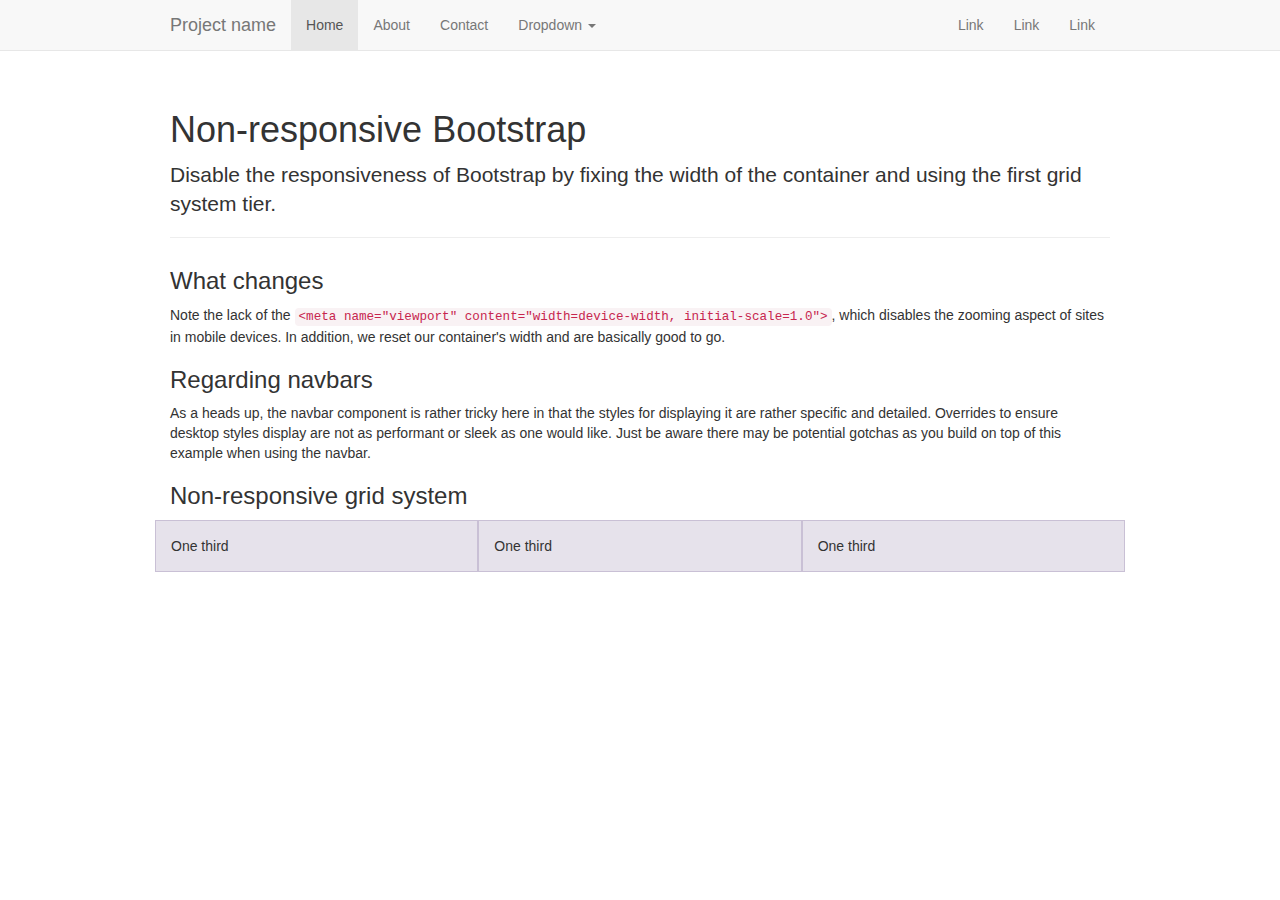
<file: examples/non-responsive/index.html>
<!DOCTYPE html>
<html lang="en">
  <head>
    <meta charset="utf-8">
    <meta name="description" content="">
    <meta name="author" content="">

    <!-- Note there is no responsive meta tag here -->

    <link rel="shortcut icon" href="../../assets/ico/favicon.png">

    <title>Non-responsive Template for Bootstrap</title>

    <!-- Bootstrap core CSS -->
    <link href="../../dist/css/bootstrap.css" rel="stylesheet">

    <!-- Custom styles for this template -->
    <link href="non-responsive.css" rel="stylesheet">

    <!-- HTML5 shim and Respond.js IE8 support of HTML5 elements and media queries -->
    <!--[if lt IE 9]>
      <script src="../../assets/js/html5shiv.js"></script>
      <script src="../../assets/js/respond.min.js"></script>
    <![endif]-->
  </head>

  <body>

    <!-- Fixed navbar -->
    <div class="navbar navbar-default navbar-fixed-top">
      <div class="container">
        <div class="navbar-header">
          <button type="button" class="navbar-toggle" data-toggle="collapse" data-target=".navbar-collapse">
            <span class="icon-bar"></span>
            <span class="icon-bar"></span>
            <span class="icon-bar"></span>
          </button>
          <a class="navbar-brand" href="#">Project name</a>
        </div>
        <div class="navbar-collapse collapse">
          <ul class="nav navbar-nav">
            <li class="active"><a href="#">Home</a></li>
            <li><a href="#about">About</a></li>
            <li><a href="#contact">Contact</a></li>
            <li class="dropdown">
              <a href="#" class="dropdown-toggle" data-toggle="dropdown">Dropdown <b class="caret"></b></a>
              <ul class="dropdown-menu">
                <li><a href="#">Action</a></li>
                <li><a href="#">Another action</a></li>
                <li><a href="#">Something else here</a></li>
                <li class="divider"></li>
                <li class="dropdown-header">Nav header</li>
                <li><a href="#">Separated link</a></li>
                <li><a href="#">One more separated link</a></li>
              </ul>
            </li>
          </ul>
          <ul class="nav navbar-nav navbar-right">
            <li><a href="#">Link</a></li>
            <li><a href="#">Link</a></li>
            <li><a href="#">Link</a></li>
          </ul>
        </div><!--/.nav-collapse -->
      </div>
    </div>

    <div class="container">

      <div class="page-header">
        <h1>Non-responsive Bootstrap</h1>
        <p class="lead">Disable the responsiveness of Bootstrap by fixing the width of the container and using the first grid system tier.</p>
      </div>

      <h3>What changes</h3>
      <p>Note the lack of the <code>&lt;meta name="viewport" content="width=device-width, initial-scale=1.0"&gt;</code>, which disables the zooming aspect of sites in mobile devices. In addition, we reset our container's width and are basically good to go.</p>

      <h3>Regarding navbars</h3>
      <p>As a heads up, the navbar component is rather tricky here in that the styles for displaying it are rather specific and detailed. Overrides to ensure desktop styles display are not as performant or sleek as one would like. Just be aware there may be potential gotchas as you build on top of this example when using the navbar.</p>

      <h3>Non-responsive grid system</h3>
      <div class="row">
        <div class="col-xs-4">One third</div>
        <div class="col-xs-4">One third</div>
        <div class="col-xs-4">One third</div>
      </div>

    </div> <!-- /container -->


    <!-- Bootstrap core JavaScript
    ================================================== -->
    <!-- Placed at the end of the document so the pages load faster -->
    <script src="../../assets/js/jquery.js"></script>
    <script src="../../dist/js/bootstrap.min.js"></script>
  </body>
</html>
</file>
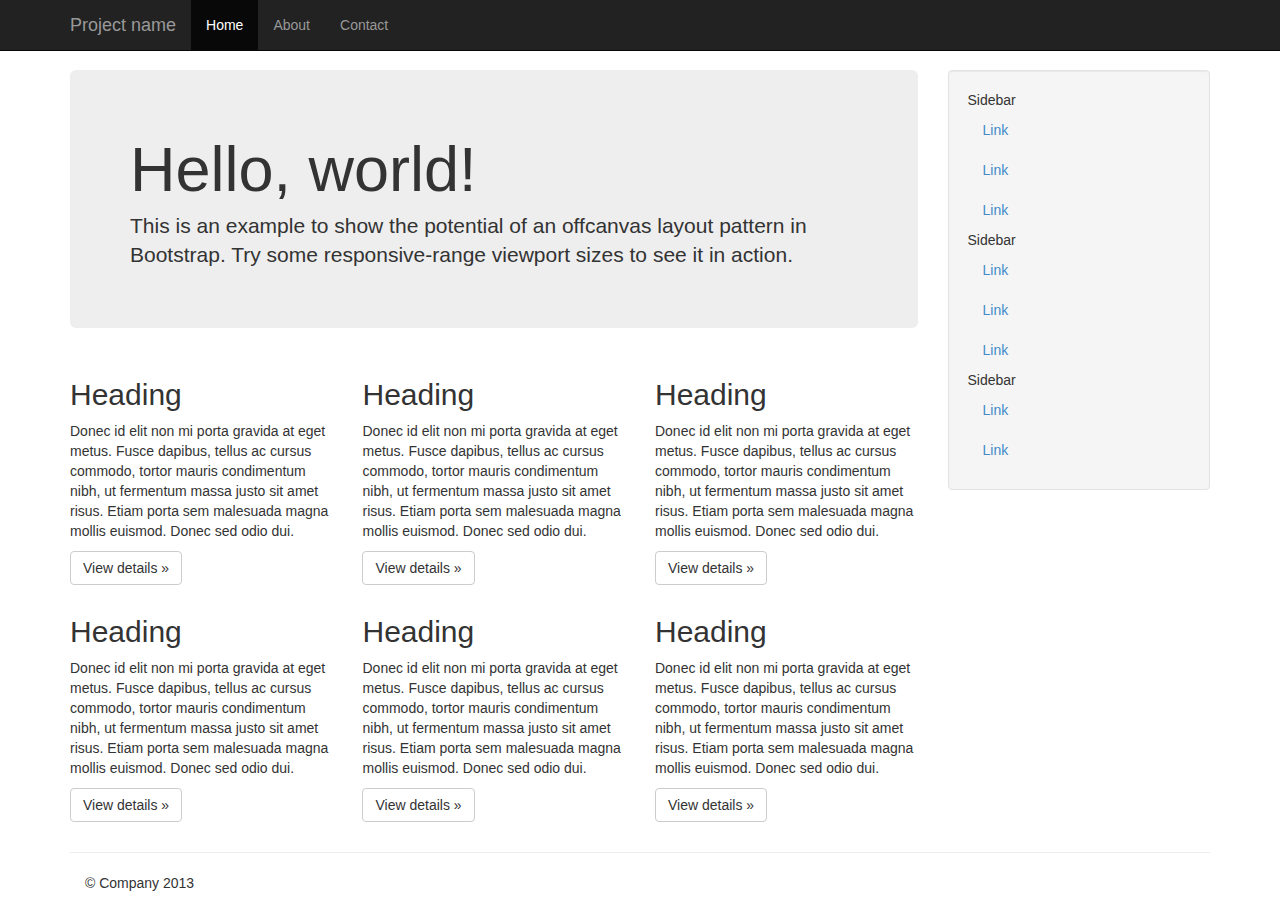
<file: examples/offcanvas/index.html>
<!DOCTYPE html>
<html lang="en">
  <head>
    <meta charset="utf-8">
    <meta name="viewport" content="width=device-width, initial-scale=1.0">
    <meta name="description" content="">
    <meta name="author" content="">
    <link rel="shortcut icon" href="../../assets/ico/favicon.png">

    <title>Off Canvas Template for Bootstrap</title>

    <!-- Bootstrap core CSS -->
    <link href="../../dist/css/bootstrap.min.css" rel="stylesheet">

    <!-- Custom styles for this template -->
    <link href="offcanvas.css" rel="stylesheet">

    <!-- HTML5 shim and Respond.js IE8 support of HTML5 elements and media queries -->
    <!--[if lt IE 9]>
      <script src="../../assets/js/html5shiv.js"></script>
      <script src="../../assets/js/respond.min.js"></script>
    <![endif]-->
  </head>

  <body>
    <div class="navbar navbar-fixed-top navbar-inverse" role="navigation">
      <div class="container">
        <div class="navbar-header">
          <button type="button" class="navbar-toggle" data-toggle="collapse" data-target=".navbar-collapse">
            <span class="icon-bar"></span>
            <span class="icon-bar"></span>
            <span class="icon-bar"></span>
          </button>
          <a class="navbar-brand" href="#">Project name</a>
        </div>
        <div class="collapse navbar-collapse">
          <ul class="nav navbar-nav">
            <li class="active"><a href="#">Home</a></li>
            <li><a href="#about">About</a></li>
            <li><a href="#contact">Contact</a></li>
          </ul>
        </div><!-- /.nav-collapse -->
      </div><!-- /.container -->
    </div><!-- /.navbar -->

    <div class="container">

      <div class="row row-offcanvas row-offcanvas-right">
        <div class="col-xs-12 col-sm-9">
          <p class="pull-right visible-xs">
            <button type="button" class="btn btn-primary btn-xs" data-toggle="offcanvas">Toggle nav</button>
          </p>
          <div class="jumbotron">
            <h1>Hello, world!</h1>
            <p>This is an example to show the potential of an offcanvas layout pattern in Bootstrap. Try some responsive-range viewport sizes to see it in action.</p>
          </div>
          <div class="row">
            <div class="col-6 col-sm-6 col-lg-4">
              <h2>Heading</h2>
              <p>Donec id elit non mi porta gravida at eget metus. Fusce dapibus, tellus ac cursus commodo, tortor mauris condimentum nibh, ut fermentum massa justo sit amet risus. Etiam porta sem malesuada magna mollis euismod. Donec sed odio dui. </p>
              <p><a class="btn btn-default" href="#">View details &raquo;</a></p>
            </div><!--/span-->
            <div class="col-6 col-sm-6 col-lg-4">
              <h2>Heading</h2>
              <p>Donec id elit non mi porta gravida at eget metus. Fusce dapibus, tellus ac cursus commodo, tortor mauris condimentum nibh, ut fermentum massa justo sit amet risus. Etiam porta sem malesuada magna mollis euismod. Donec sed odio dui. </p>
              <p><a class="btn btn-default" href="#">View details &raquo;</a></p>
            </div><!--/span-->
            <div class="col-6 col-sm-6 col-lg-4">
              <h2>Heading</h2>
              <p>Donec id elit non mi porta gravida at eget metus. Fusce dapibus, tellus ac cursus commodo, tortor mauris condimentum nibh, ut fermentum massa justo sit amet risus. Etiam porta sem malesuada magna mollis euismod. Donec sed odio dui. </p>
              <p><a class="btn btn-default" href="#">View details &raquo;</a></p>
            </div><!--/span-->
            <div class="col-6 col-sm-6 col-lg-4">
              <h2>Heading</h2>
              <p>Donec id elit non mi porta gravida at eget metus. Fusce dapibus, tellus ac cursus commodo, tortor mauris condimentum nibh, ut fermentum massa justo sit amet risus. Etiam porta sem malesuada magna mollis euismod. Donec sed odio dui. </p>
              <p><a class="btn btn-default" href="#">View details &raquo;</a></p>
            </div><!--/span-->
            <div class="col-6 col-sm-6 col-lg-4">
              <h2>Heading</h2>
              <p>Donec id elit non mi porta gravida at eget metus. Fusce dapibus, tellus ac cursus commodo, tortor mauris condimentum nibh, ut fermentum massa justo sit amet risus. Etiam porta sem malesuada magna mollis euismod. Donec sed odio dui. </p>
              <p><a class="btn btn-default" href="#">View details &raquo;</a></p>
            </div><!--/span-->
            <div class="col-6 col-sm-6 col-lg-4">
              <h2>Heading</h2>
              <p>Donec id elit non mi porta gravida at eget metus. Fusce dapibus, tellus ac cursus commodo, tortor mauris condimentum nibh, ut fermentum massa justo sit amet risus. Etiam porta sem malesuada magna mollis euismod. Donec sed odio dui. </p>
              <p><a class="btn btn-default" href="#">View details &raquo;</a></p>
            </div><!--/span-->
          </div><!--/row-->
        </div><!--/span-->

        <div class="col-xs-6 col-sm-3 sidebar-offcanvas" id="sidebar" role="navigation">
          <div class="well sidebar-nav">
            <ul class="nav">
              <li>Sidebar</li>
              <li class="active"><a href="#">Link</a></li>
              <li><a href="#">Link</a></li>
              <li><a href="#">Link</a></li>
              <li>Sidebar</li>
              <li><a href="#">Link</a></li>
              <li><a href="#">Link</a></li>
              <li><a href="#">Link</a></li>
              <li>Sidebar</li>
              <li><a href="#">Link</a></li>
              <li><a href="#">Link</a></li>
            </ul>
          </div><!--/.well -->
        </div><!--/span-->
      </div><!--/row-->

      <hr>

      <footer>
        <p>&copy; Company 2013</p>
      </footer>

    </div><!--/.container-->



    <!-- Bootstrap core JavaScript
    ================================================== -->
    <!-- Placed at the end of the document so the pages load faster -->
    <script src="../../assets/js/jquery.js"></script>
    <script src="../../dist/js/bootstrap.min.js"></script>
    <script src="offcanvas.js"></script>
  </body>
</html>
</file>
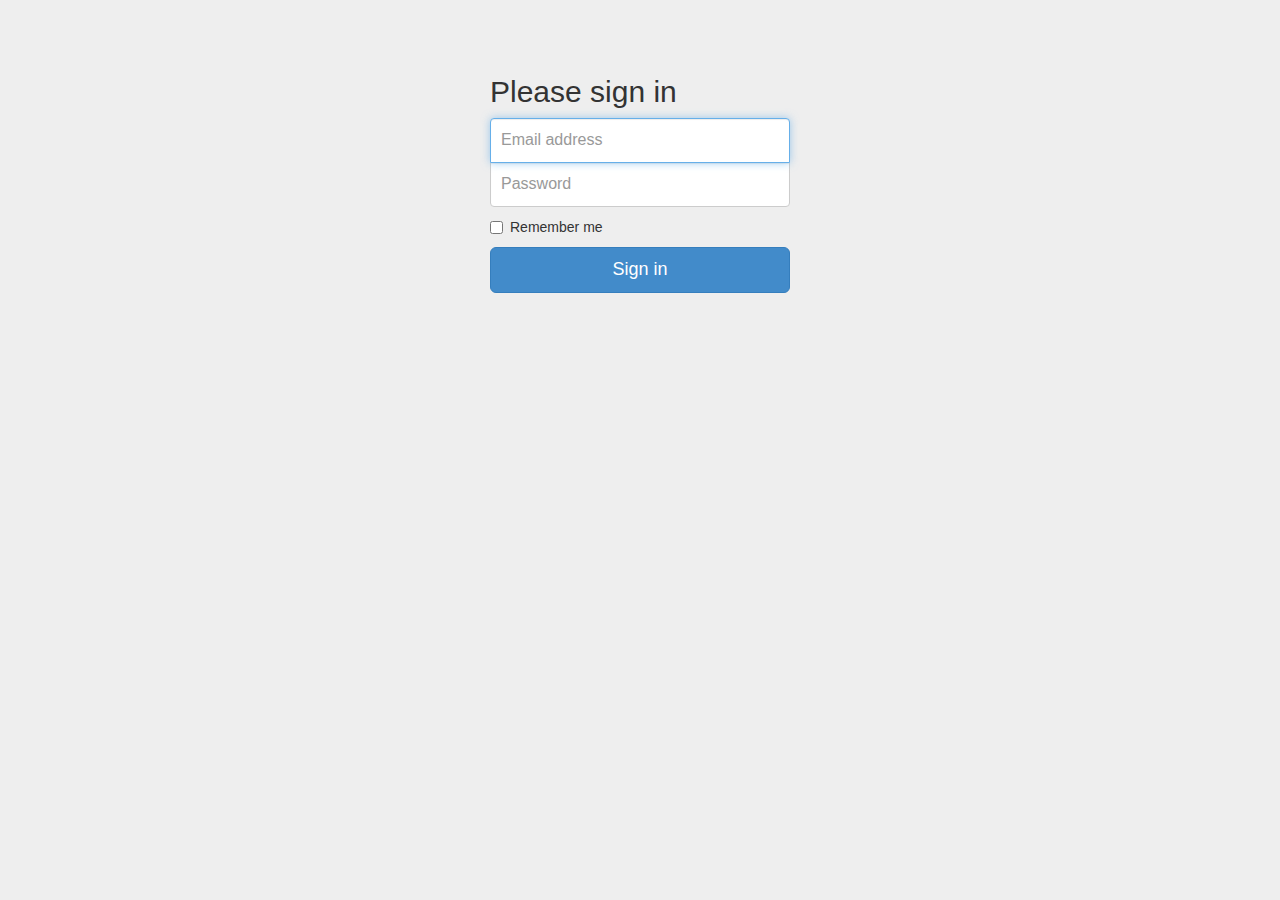
<file: examples/signin/index.html>
<!DOCTYPE html>
<html lang="en">
  <head>
    <meta charset="utf-8">
    <meta name="viewport" content="width=device-width, initial-scale=1.0">
    <meta name="description" content="">
    <meta name="author" content="">
    <link rel="shortcut icon" href="../../assets/ico/favicon.png">

    <title>Signin Template for Bootstrap</title>

    <!-- Bootstrap core CSS -->
    <link href="../../dist/css/bootstrap.css" rel="stylesheet">

    <!-- Custom styles for this template -->
    <link href="signin.css" rel="stylesheet">

    <!-- HTML5 shim and Respond.js IE8 support of HTML5 elements and media queries -->
    <!--[if lt IE 9]>
      <script src="../../assets/js/html5shiv.js"></script>
      <script src="../../assets/js/respond.min.js"></script>
    <![endif]-->
  </head>

  <body>

    <div class="container">

      <form class="form-signin">
        <h2 class="form-signin-heading">Please sign in</h2>
        <input type="text" class="form-control" placeholder="Email address" autofocus>
        <input type="password" class="form-control" placeholder="Password">
        <label class="checkbox">
          <input type="checkbox" value="remember-me"> Remember me
        </label>
        <button class="btn btn-lg btn-primary btn-block" type="submit">Sign in</button>
      </form>

    </div> <!-- /container -->


    <!-- Bootstrap core JavaScript
    ================================================== -->
    <!-- Placed at the end of the document so the pages load faster -->
  </body>
</html>
</file>
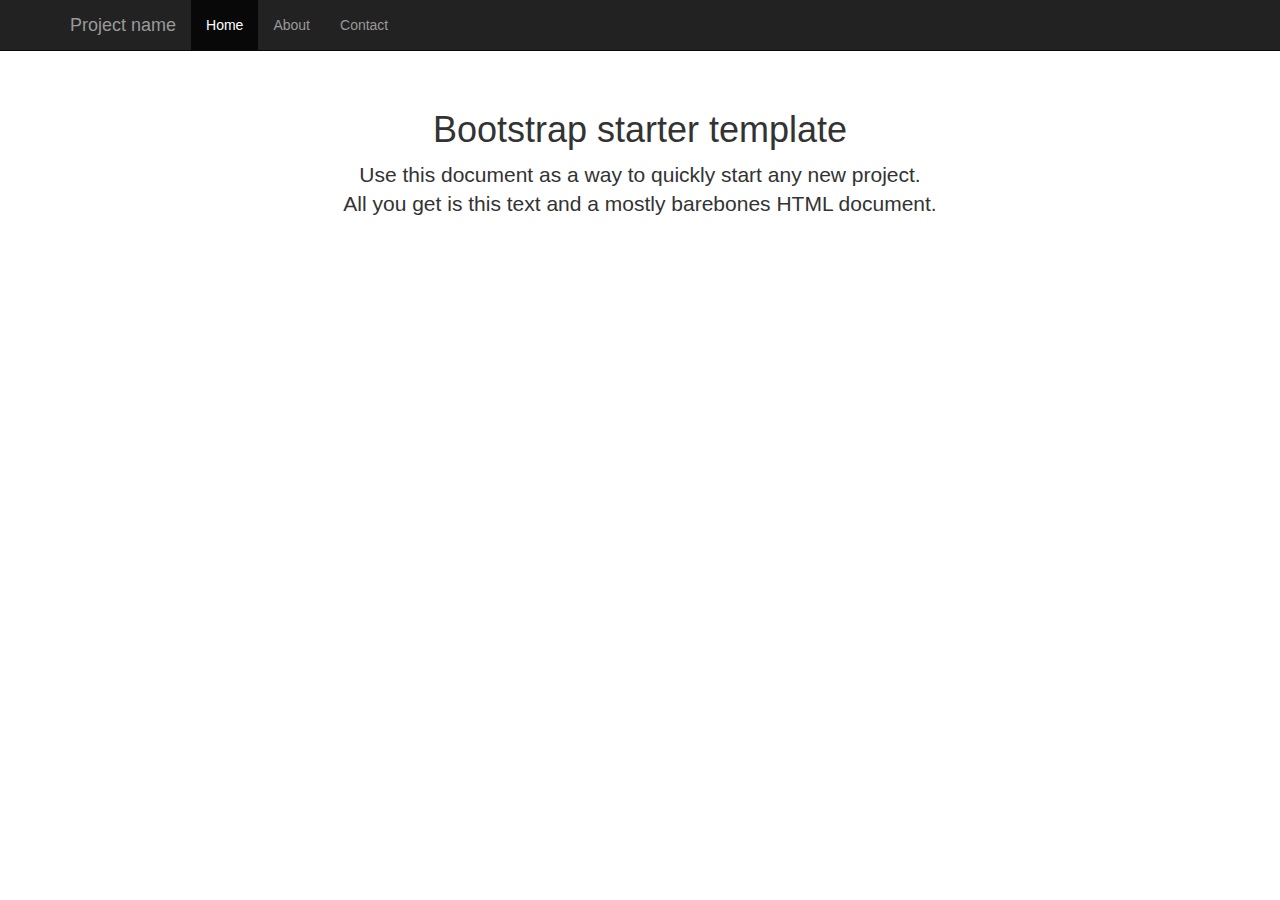
<file: examples/starter-template/index.html>
<!DOCTYPE html>
<html lang="en">
  <head>
    <meta charset="utf-8">
    <meta name="viewport" content="width=device-width, initial-scale=1.0">
    <meta name="description" content="">
    <meta name="author" content="">
    <link rel="shortcut icon" href="../../assets/ico/favicon.png">

    <title>Starter Template for Bootstrap</title>

    <!-- Bootstrap core CSS -->
    <link href="../../dist/css/bootstrap.css" rel="stylesheet">

    <!-- Custom styles for this template -->
    <link href="starter-template.css" rel="stylesheet">

    <!-- HTML5 shim and Respond.js IE8 support of HTML5 elements and media queries -->
    <!--[if lt IE 9]>
      <script src="../../assets/js/html5shiv.js"></script>
      <script src="../../assets/js/respond.min.js"></script>
    <![endif]-->
  </head>

  <body>

    <div class="navbar navbar-inverse navbar-fixed-top">
      <div class="container">
        <div class="navbar-header">
          <button type="button" class="navbar-toggle" data-toggle="collapse" data-target=".navbar-collapse">
            <span class="icon-bar"></span>
            <span class="icon-bar"></span>
            <span class="icon-bar"></span>
          </button>
          <a class="navbar-brand" href="#">Project name</a>
        </div>
        <div class="collapse navbar-collapse">
          <ul class="nav navbar-nav">
            <li class="active"><a href="#">Home</a></li>
            <li><a href="#about">About</a></li>
            <li><a href="#contact">Contact</a></li>
          </ul>
        </div><!--/.nav-collapse -->
      </div>
    </div>

    <div class="container">

      <div class="starter-template">
        <h1>Bootstrap starter template</h1>
        <p class="lead">Use this document as a way to quickly start any new project.<br> All you get is this text and a mostly barebones HTML document.</p>
      </div>

    </div><!-- /.container -->


    <!-- Bootstrap core JavaScript
    ================================================== -->
    <!-- Placed at the end of the document so the pages load faster -->
    <script src="../../assets/js/jquery.js"></script>
    <script src="../../dist/js/bootstrap.min.js"></script>
  </body>
</html>
</file>
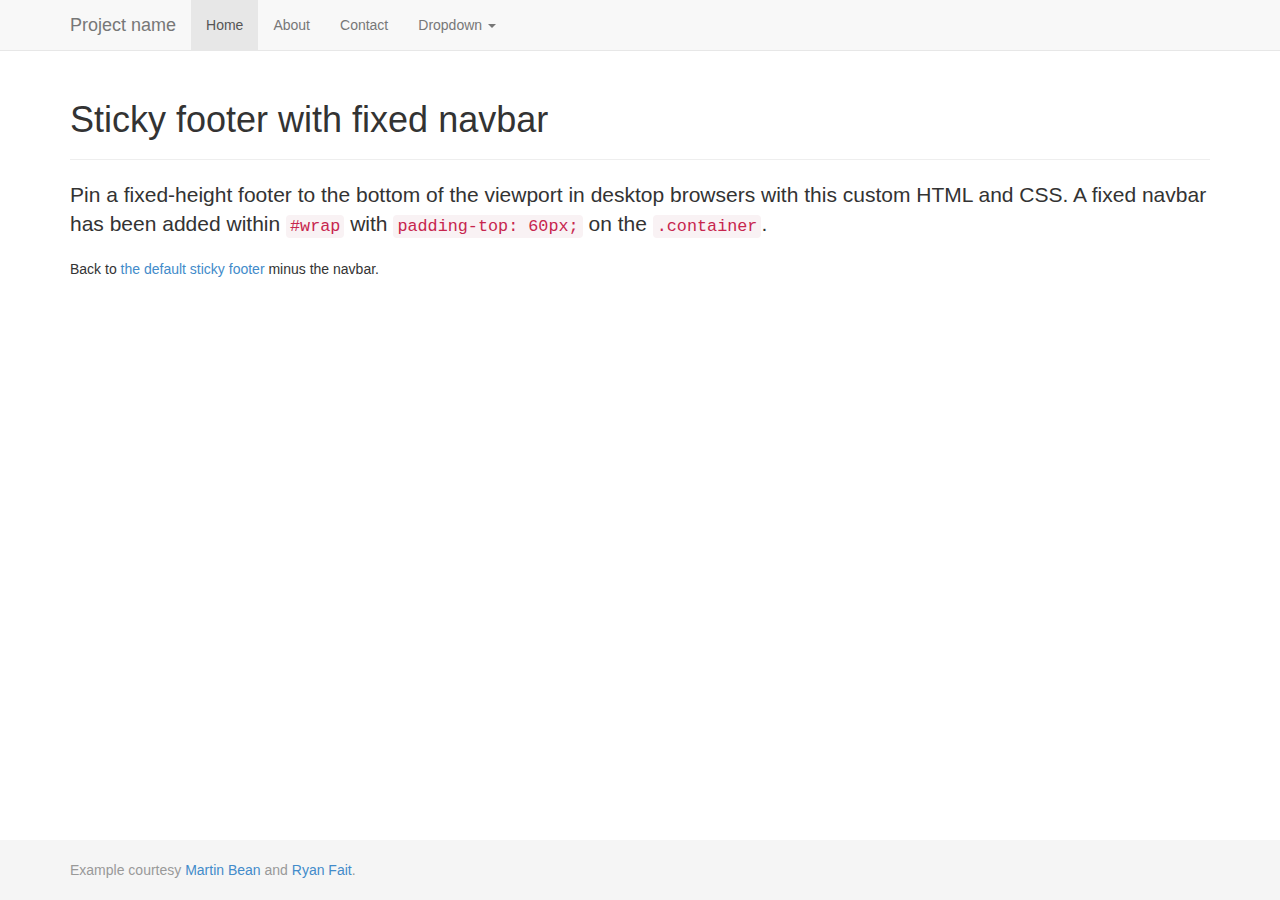
<file: examples/sticky-footer-navbar/index.html>
<!DOCTYPE html>
<html lang="en">
  <head>
    <meta charset="utf-8">
    <meta name="viewport" content="width=device-width, initial-scale=1.0">
    <meta name="description" content="">
    <meta name="author" content="">
    <link rel="shortcut icon" href="../../assets/ico/favicon.png">

    <title>Sticky Footer Navbar Template for Bootstrap</title>

    <!-- Bootstrap core CSS -->
    <link href="../../dist/css/bootstrap.css" rel="stylesheet">

    <!-- Custom styles for this template -->
    <link href="sticky-footer-navbar.css" rel="stylesheet">

    <!-- HTML5 shim and Respond.js IE8 support of HTML5 elements and media queries -->
    <!--[if lt IE 9]>
      <script src="../../assets/js/html5shiv.js"></script>
      <script src="../../assets/js/respond.min.js"></script>
    <![endif]-->
  </head>

  <body>

    <!-- Wrap all page content here -->
    <div id="wrap">

      <!-- Fixed navbar -->
      <div class="navbar navbar-default navbar-fixed-top">
        <div class="container">
          <div class="navbar-header">
            <button type="button" class="navbar-toggle" data-toggle="collapse" data-target=".navbar-collapse">
              <span class="icon-bar"></span>
              <span class="icon-bar"></span>
              <span class="icon-bar"></span>
            </button>
            <a class="navbar-brand" href="#">Project name</a>
          </div>
          <div class="collapse navbar-collapse">
            <ul class="nav navbar-nav">
              <li class="active"><a href="#">Home</a></li>
              <li><a href="#about">About</a></li>
              <li><a href="#contact">Contact</a></li>
              <li class="dropdown">
                <a href="#" class="dropdown-toggle" data-toggle="dropdown">Dropdown <b class="caret"></b></a>
                <ul class="dropdown-menu">
                  <li><a href="#">Action</a></li>
                  <li><a href="#">Another action</a></li>
                  <li><a href="#">Something else here</a></li>
                  <li class="divider"></li>
                  <li class="dropdown-header">Nav header</li>
                  <li><a href="#">Separated link</a></li>
                  <li><a href="#">One more separated link</a></li>
                </ul>
              </li>
            </ul>
          </div><!--/.nav-collapse -->
        </div>
      </div>

      <!-- Begin page content -->
      <div class="container">
        <div class="page-header">
          <h1>Sticky footer with fixed navbar</h1>
        </div>
        <p class="lead">Pin a fixed-height footer to the bottom of the viewport in desktop browsers with this custom HTML and CSS. A fixed navbar has been added within <code>#wrap</code> with <code>padding-top: 60px;</code> on the <code>.container</code>.</p>
        <p>Back to <a href="../sticky-footer">the default sticky footer</a> minus the navbar.</p>
      </div>
    </div>

    <div id="footer">
      <div class="container">
        <p class="text-muted credit">Example courtesy <a href="http://martinbean.co.uk">Martin Bean</a> and <a href="http://ryanfait.com/sticky-footer/">Ryan Fait</a>.</p>
      </div>
    </div>


    <!-- Bootstrap core JavaScript
    ================================================== -->
    <!-- Placed at the end of the document so the pages load faster -->
    <script src="../../assets/js/jquery.js"></script>
    <script src="../../dist/js/bootstrap.min.js"></script>
  </body>
</html>
</file>
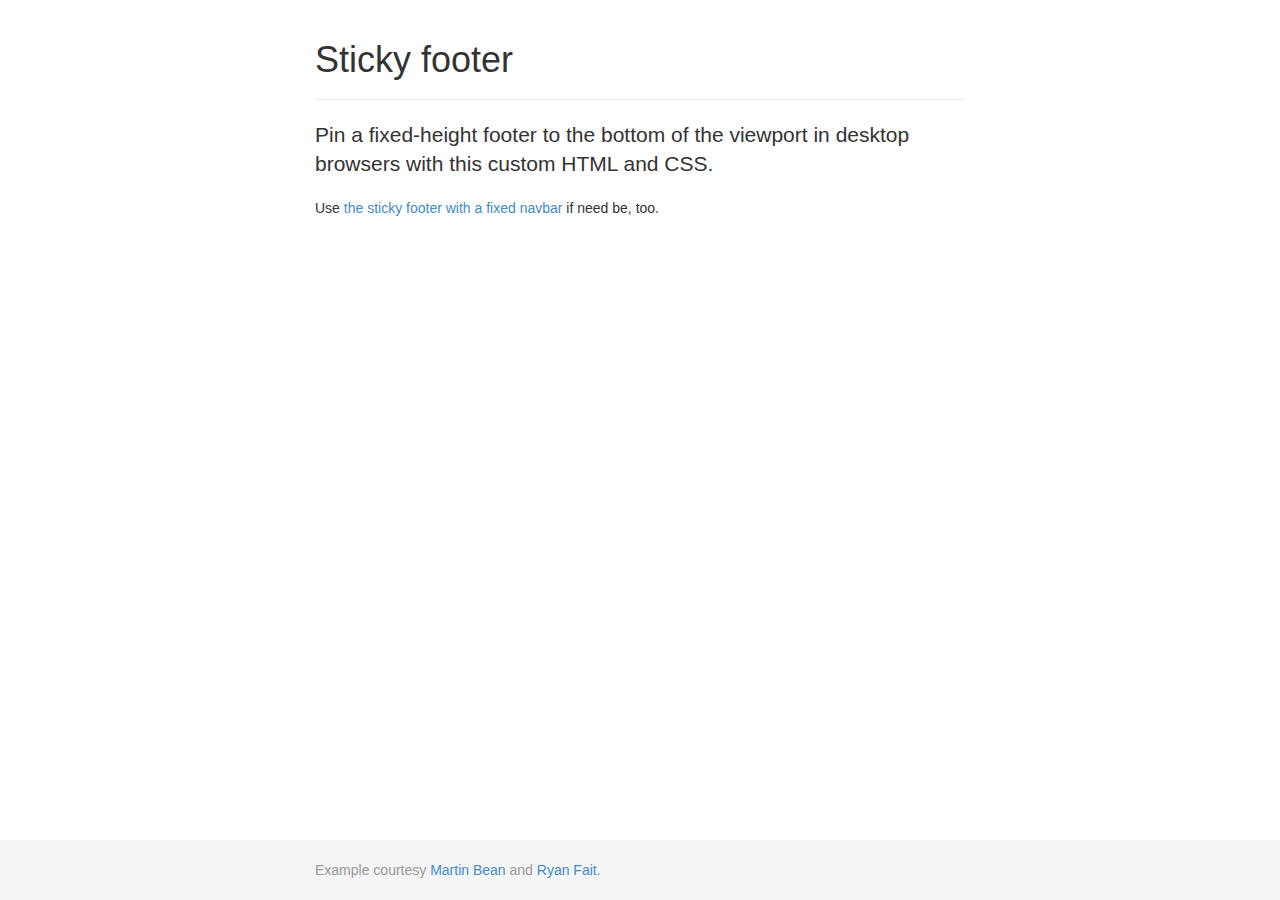
<file: examples/sticky-footer/index.html>
<!DOCTYPE html>
<html lang="en">
  <head>
    <meta charset="utf-8">
    <meta name="viewport" content="width=device-width, initial-scale=1.0">
    <meta name="description" content="">
    <meta name="author" content="">
    <link rel="shortcut icon" href="../../assets/ico/favicon.png">

    <title>Sticky Footer Template for Bootstrap</title>

    <!-- Bootstrap core CSS -->
    <link href="../../dist/css/bootstrap.css" rel="stylesheet">

    <!-- Custom styles for this template -->
    <link href="sticky-footer.css" rel="stylesheet">

    <!-- HTML5 shim and Respond.js IE8 support of HTML5 elements and media queries -->
    <!--[if lt IE 9]>
      <script src="../../assets/js/html5shiv.js"></script>
      <script src="../../assets/js/respond.min.js"></script>
    <![endif]-->
  </head>

  <body>

    <!-- Wrap all page content here -->
    <div id="wrap">

      <!-- Begin page content -->
      <div class="container">
        <div class="page-header">
          <h1>Sticky footer</h1>
        </div>
        <p class="lead">Pin a fixed-height footer to the bottom of the viewport in desktop browsers with this custom HTML and CSS.</p>
        <p>Use <a href="../sticky-footer-navbar">the sticky footer with a fixed navbar</a> if need be, too.</p>
      </div>
    </div>

    <div id="footer">
      <div class="container">
        <p class="text-muted credit">Example courtesy <a href="http://martinbean.co.uk">Martin Bean</a> and <a href="http://ryanfait.com/sticky-footer/">Ryan Fait</a>.</p>
      </div>
    </div>


    <!-- Bootstrap core JavaScript
    ================================================== -->
    <!-- Placed at the end of the document so the pages load faster -->
  </body>
</html>
</file>
<file: css/styles.css>
/* Google web fonts 'Open Sans' (italic and normal) and 'Boogaloo' */
@import url(http://fonts.googleapis.com/css?family=Open+Sans:400italic,400,300,700);
@import url(http://fonts.googleapis.com/css?family=Sancreek);

#homePage {
	background-image: url(../img/pizza1.jpg);
}

#pizzamenu {
	background-image: url(../img/pizza-oven3.jpg);
}

#aboutpage {
	background-image: url(../img/pizza-oven2.jpg);
}

body {
	padding-top: 0px;
	padding-bottom: 70px;
	height: 100%;
	background: no-repeat center center fixed; 
  	-webkit-background-size: cover;
  	-moz-background-size: cover;
  	-o-background-size: cover;
  	background-size: cover;
}

.menu-ui {
	text-align: center;
}

.navbar {
	border-bottom: 2px solid #000;
	background: rgba(255, 255, 255, 0.5);
}

.motto {
	text-align: center;
}

.template {
	display: none;
}

.maincontainer {
	border-radius: 50px;
	width: 75%;
	margin-left: auto;
	margin-right: auto;
	box-shadow: 1px 1px 1px #000;
	border: 5px solid #000; 
	background-image: url(../img/subtle_white_feathers.png);
	overflow: auto;
	opacity: .9;
	-webkit-transition: all 1s;
	-moz-transition: all 1s;
	-o-transition: all 1s;
	-ms-transition: all 1s;
	transition: all 1s;
}

#aboutpage .maincontainer {
	width: 40%;
	margin-left: 48%;
}

#small {
	width: 40%;
}

#small dd {
	text-align: center;
}

#small dt {
	text-align: center;
}

.maincontainer:hover {
	opacity: 1;
	-webkit-transition: all 1s;
	-moz-transition: all 1s;
	-o-transition: all 1s;
	-ms-transition: all 1s;
	transition: all 1s;
}

h2 {
	text-align: center;
	padding-bottom: 1em;
}

.menu-ui {
	padding-bottom: 1em;
}

iframe {
	display: block;
	margin: 0 auto;
	border: 0;
	padding-bottom: 1em;
}

#foot {
	border: none;
	margin-top: 80px;
	background-color: #000;
}

.pizzainfo {
	font-weight: bold;
	color: #9865CD;
	background-color: #FFEC00;
	border: 2px solid #9865CD;
	padding: 5px;
	margin-bottom: 1em;
}

footer div p {
	font-size: 90%;
	font-style: italic;
	color: #FFEC00 !important;
}

dl img {
	display: block;
	margin-left: auto;
	margin-right: auto;
	width: 50%;
	height: 50%;
}

@media screen and (max-width: 768px) {

	dl img {
		width: 240px;
		height: 71px;
	}

	iframe {
		width: 200px;
		height: 150px;
	}

	.maincontainer {
		width: 99%;
		opacity: 1;
	}

	#aboutpage .maincontainer {
		margin-right: auto;
		margin-left: auto;
		width: 99%;
	}

	#small {
	width: 80%;
}
}

.twitter-follow-button {
	margin: 0px;
	height: 50px !important;
}

.navbar-brand {
	background-image: url(../img/logo-small.png);
	background-repeat: no-repeat;
	margin-top: 5px;
	margin-left: 5px;
	padding-right: 200px;
	padding-bottom: 30px;
}

dd {
	font-style: italic;
}

h3:first-letter {
	text-transform:capitalize;
}

h3 {
	text-align: center;
}


/* title */
.navbar-default .navbar-brand {
    color: #FFF;
}
/* link */
.navbar-default .navbar-nav > li > a {
	font-weight: bold;
    color: #000;
}
.navbar-default .navbar-nav > li > a:hover {
    color: #000;
    background-color: #FFEC00;
}
.navbar-default .navbar-nav > .active > a, 
.navbar-default .navbar-nav > .active > a:hover, 
.navbar-default .navbar-nav > .active > a:focus {
	color: #000;
	background-color: #FFEC00;
}
</file>
<file: examples/grid/grid.css>
.container {
  padding-left: 15px;
  padding-right: 15px;
}

h4 {
  margin-top: 25px;
}
.row {
  margin-bottom: 20px;
}
.row .row {
  margin-top: 10px;
  margin-bottom: 0;
}
[class*="col-"] {
  padding-top: 15px;
  padding-bottom: 15px;
  background-color: #eee;
  border: 1px solid #ddd;
  background-color: rgba(86,61,124,.15);
  border: 1px solid rgba(86,61,124,.2);
}

hr {
  margin-top: 40px;
  margin-bottom: 40px;
}
</file>
<file: examples/jumbotron-narrow/jumbotron-narrow.css>
/* Space out content a bit */
body {
  padding-top: 20px;
  padding-bottom: 20px;
}

/* Everything but the jumbotron gets side spacing for mobile first views */
.header,
.marketing,
.footer {
  padding-left: 15px;
  padding-right: 15px;
}

/* Custom page header */
.header {
  border-bottom: 1px solid #e5e5e5;
}
/* Make the masthead heading the same height as the navigation */
.header h3 {
  margin-top: 0;
  margin-bottom: 0;
  line-height: 40px;
  padding-bottom: 19px;
}

/* Custom page footer */
.footer {
  padding-top: 19px;
  color: #777;
  border-top: 1px solid #e5e5e5;
}

/* Customize container */
@media (min-width: 768px) {
  .container {
    max-width: 730px;
  }
}
.container-narrow > hr {
  margin: 30px 0;
}

/* Main marketing message and sign up button */
.jumbotron {
  text-align: center;
  border-bottom: 1px solid #e5e5e5;
}
.jumbotron .btn {
  font-size: 21px;
  padding: 14px 24px;
}

/* Supporting marketing content */
.marketing {
  margin: 40px 0;
}
.marketing p + h4 {
  margin-top: 28px;
}

/* Responsive: Portrait tablets and up */
@media screen and (min-width: 768px) {
  /* Remove the padding we set earlier */
  .header,
  .marketing,
  .footer {
    padding-left: 0;
    padding-right: 0;
  }
  /* Space out the masthead */
  .header {
    margin-bottom: 30px;
  }
  /* Remove the bottom border on the jumbotron for visual effect */
  .jumbotron {
    border-bottom: 0;
  }
}
</file>
<file: examples/jumbotron/jumbotron.css>
/* Move down content because we have a fixed navbar that is 50px tall */
body {
  padding-top: 50px;
  padding-bottom: 20px;
}
</file>
<file: examples/justified-nav/justified-nav.css>
body {
  padding-top: 20px;
}

.footer {
  border-top: 1px solid #eee;
  margin-top: 40px;
  padding-top: 40px;
  padding-bottom: 40px;
}

/* Main marketing message and sign up button */
.jumbotron {
  text-align: center;
  background-color: transparent;
}
.jumbotron .btn {
  font-size: 21px;
  padding: 14px 24px;
}

/* Customize the nav-justified links to be fill the entire space of the .navbar */

.nav-justified {
  background-color: #eee;
  border-radius: 5px;
  border: 1px solid #ccc;
}
.nav-justified > li > a {
  padding-top: 15px;
  padding-bottom: 15px;
  color: #777;
  font-weight: bold;
  text-align: center;
  border-bottom: 1px solid #d5d5d5;
  background-color: #e5e5e5; /* Old browsers */
  background-repeat: repeat-x; /* Repeat the gradient */
  background-image: -moz-linear-gradient(top, #f5f5f5 0%, #e5e5e5 100%); /* FF3.6+ */
  background-image: -webkit-gradient(linear, left top, left bottom, color-stop(0%,#f5f5f5), color-stop(100%,#e5e5e5)); /* Chrome,Safari4+ */
  background-image: -webkit-linear-gradient(top, #f5f5f5 0%,#e5e5e5 100%); /* Chrome 10+,Safari 5.1+ */
  background-image: -ms-linear-gradient(top, #f5f5f5 0%,#e5e5e5 100%); /* IE10+ */
  background-image: -o-linear-gradient(top, #f5f5f5 0%,#e5e5e5 100%); /* Opera 11.10+ */
  filter: progid:DXImageTransform.Microsoft.gradient( startColorstr='#f5f5f5', endColorstr='#e5e5e5',GradientType=0 ); /* IE6-9 */
  background-image: linear-gradient(top, #f5f5f5 0%,#e5e5e5 100%); /* W3C */
}
.nav-justified > .active > a,
.nav-justified > .active > a:hover,
.nav-justified > .active > a:focus {
  background-color: #ddd;
  background-image: none;
  box-shadow: inset 0 3px 7px rgba(0,0,0,.15);
}
.nav-justified > li:first-child > a {
  border-radius: 5px 5px 0 0;
}
.nav-justified > li:last-child > a {
  border-bottom: 0;
  border-radius: 0 0 5px 5px;
}

@media (min-width: 768px) {
  .nav-justified {
    max-height: 52px;
  }
  .nav-justified > li > a {
    border-left: 1px solid #fff;
    border-right: 1px solid #d5d5d5;
  }
  .nav-justified > li:first-child > a {
    border-left: 0;
    border-radius: 5px 0 0 5px;
  }
  .nav-justified > li:last-child > a {
    border-radius: 0 5px 5px 0;
    border-right: 0;
  }
}

/* Responsive: Portrait tablets and up */
@media screen and (min-width: 768px) {
  /* Remove the padding we set earlier */
  .masthead,
  .marketing,
  .footer {
    padding-left: 0;
    padding-right: 0;
  }
}
</file>
<file: examples/navbar-fixed-top/navbar-fixed-top.css>
body {
  min-height: 2000px;
  padding-top: 70px;
}
</file>
<file: examples/navbar-static-top/navbar-static-top.css>
body {
  min-height: 2000px;
}

.navbar-static-top {
  margin-bottom: 19px;
}
</file>
<file: examples/navbar/navbar.css>
body {
padding: 30px;
}

.navbar {
margin-bottom: 30px;
}
</file>
<file: examples/non-responsive/non-responsive.css>
/* Template-specific stuff
 *
 * Customizations just for the template—these are not necessary for anything
 * with disabling the responsiveness.
 */

/* Account for fixed navbar */
body {
  padding-top: 70px;
  padding-bottom: 30px;
}

/* Finesse the page header spacing */
.page-header {
  margin-bottom: 30px;
}
.page-header .lead {
  margin-bottom: 10px;
}


/* Non-responsive overrides
 *
 * Utilitze the following CSS to disable the responsive-ness of the container,
 * grid system, and navbar.
 */

/* Reset the container */
.container {
  max-width: none !important;
  width: 970px;
}

/* Demonstrate the grids */
.col-xs-4 {
  padding-top: 15px;
  padding-bottom: 15px;
  background-color: #eee;
  border: 1px solid #ddd;
  background-color: rgba(86,61,124,.15);
  border: 1px solid rgba(86,61,124,.2);
}

.container .navbar-header,
.container .navbar-collapse {
  margin-right: 0;
  margin-left: 0;
}

/* Always float the navbar header */
.navbar-header {
  float: left;
}

/* Undo the collapsing navbar */
.navbar-collapse {
  display: block !important;
  height: auto !important;
  padding-bottom: 0;
  overflow: visible !important;
}

.navbar-toggle {
  display: none;
}

.navbar-brand {
  margin-left: -15px;
}

/* Always apply the floated nav */
.navbar-nav {
  float: left;
  margin: 0;
}
.navbar-nav > li {
  float: left;
}
.navbar-nav > li > a {
  padding: 15px;
}

/* Redeclare since we override the float above */
.navbar-nav.navbar-right {
  float: right;
}

/* Undo custom dropdowns */
.navbar .open .dropdown-menu {
  position: absolute;
  float: left;
  background-color: #fff;
  border: 1px solid #cccccc;
  border: 1px solid rgba(0, 0, 0, 0.15);
  border-width: 0 1px 1px;
  border-radius: 0 0 4px 4px;
  -webkit-box-shadow: 0 6px 12px rgba(0, 0, 0, 0.175);
          box-shadow: 0 6px 12px rgba(0, 0, 0, 0.175);
}
.navbar .open .dropdown-menu > li > a {
  color: #333;
}
.navbar .open .dropdown-menu > li > a:hover,
.navbar .open .dropdown-menu > li > a:focus,
.navbar .open .dropdown-menu > .active > a,
.navbar .open .dropdown-menu > .active > a:hover,
.navbar .open .dropdown-menu > .active > a:focus {
  color: #fff !important;
  background-color: #428bca !important;
}
.navbar .open .dropdown-menu > .disabled > a,
.navbar .open .dropdown-menu > .disabled > a:hover,
.navbar .open .dropdown-menu > .disabled > a:focus {
  color: #999 !important;
  background-color: transparent !important;
}
</file>
<file: examples/offcanvas/offcanvas.css>
/*
 * Style twaks
 * --------------------------------------------------
 */
body {
  padding-top: 70px;
}
footer {
  padding-left: 15px;
  padding-right: 15px;
}

/*
 * Off Canvas
 * --------------------------------------------------
 */
@media screen and (max-width: 768px) {
  .row-offcanvas {
    position: relative;
    -webkit-transition: all 0.25s ease-out;
    -moz-transition: all 0.25s ease-out;
    transition: all 0.25s ease-out;
  }

  .row-offcanvas-right
  .sidebar-offcanvas {
    right: -50%; /* 6 columns */
  }

  .row-offcanvas-left
  .sidebar-offcanvas {
    left: -50%; /* 6 columns */
  }

  .row-offcanvas-right.active {
    right: 50%; /* 6 columns */
  }

  .row-offcanvas-left.active {
    left: 50%; /* 6 columns */
  }

  .sidebar-offcanvas {
    position: absolute;
    top: 0;
    width: 50%; /* 6 columns */
  }
}
</file>
<file: examples/signin/signin.css>
body {
  padding-top: 40px;
  padding-bottom: 40px;
  background-color: #eee;
}

.form-signin {
  max-width: 330px;
  padding: 15px;
  margin: 0 auto;
}
.form-signin .form-signin-heading,
.form-signin .checkbox {
  margin-bottom: 10px;
}
.form-signin .checkbox {
  font-weight: normal;
}
.form-signin .form-control {
  position: relative;
  font-size: 16px;
  height: auto;
  padding: 10px;
  -webkit-box-sizing: border-box;
     -moz-box-sizing: border-box;
          box-sizing: border-box;
}
.form-signin .form-control:focus {
  z-index: 2;
}
.form-signin input[type="text"] {
  margin-bottom: -1px;
  border-bottom-left-radius: 0;
  border-bottom-right-radius: 0;
}
.form-signin input[type="password"] {
  margin-bottom: 10px;
  border-top-left-radius: 0;
  border-top-right-radius: 0;
}
</file>
<file: examples/starter-template/starter-template.css>
body {
  padding-top: 50px;
}
.starter-template {
  padding: 40px 15px;
  text-align: center;
}
</file>
<file: examples/sticky-footer-navbar/sticky-footer-navbar.css>
/* Sticky footer styles
-------------------------------------------------- */

html,
body {
  height: 100%;
  /* The html and body elements cannot have any padding or margin. */
}

/* Wrapper for page content to push down footer */
#wrap {
  min-height: 100%;
  height: auto !important;
  height: 100%;
  /* Negative indent footer by its height */
  margin: 0 auto -60px;
  /* Pad bottom by footer height */
  padding: 0 0 60px;
}

/* Set the fixed height of the footer here */
#footer {
  height: 60px;
  background-color: #f5f5f5;
}


/* Custom page CSS
-------------------------------------------------- */
/* Not required for template or sticky footer method. */

#wrap > .container {
  padding: 60px 15px 0;
}
.container .credit {
  margin: 20px 0;
}

#footer > .container {
  padding-left: 15px;
  padding-right: 15px;
}

code {
  font-size: 80%;
}
</file>
<file: examples/sticky-footer/sticky-footer.css>
/* Sticky footer styles
-------------------------------------------------- */

html,
body {
  height: 100%;
  /* The html and body elements cannot have any padding or margin. */
}

/* Wrapper for page content to push down footer */
#wrap {
  min-height: 100%;
  height: auto !important;
  height: 100%;
  /* Negative indent footer by its height */
  margin: 0 auto -60px;
  /* Pad bottom by footer height */
  padding: 0 0 60px;
}

/* Set the fixed height of the footer here */
#footer {
  height: 60px;
  background-color: #f5f5f5;
}


/* Custom page CSS
-------------------------------------------------- */
/* Not required for template or sticky footer method. */

.container {
  width: auto;
  max-width: 680px;
  padding: 0 15px;
}
.container .credit {
  margin: 20px 0;
}
</file>
